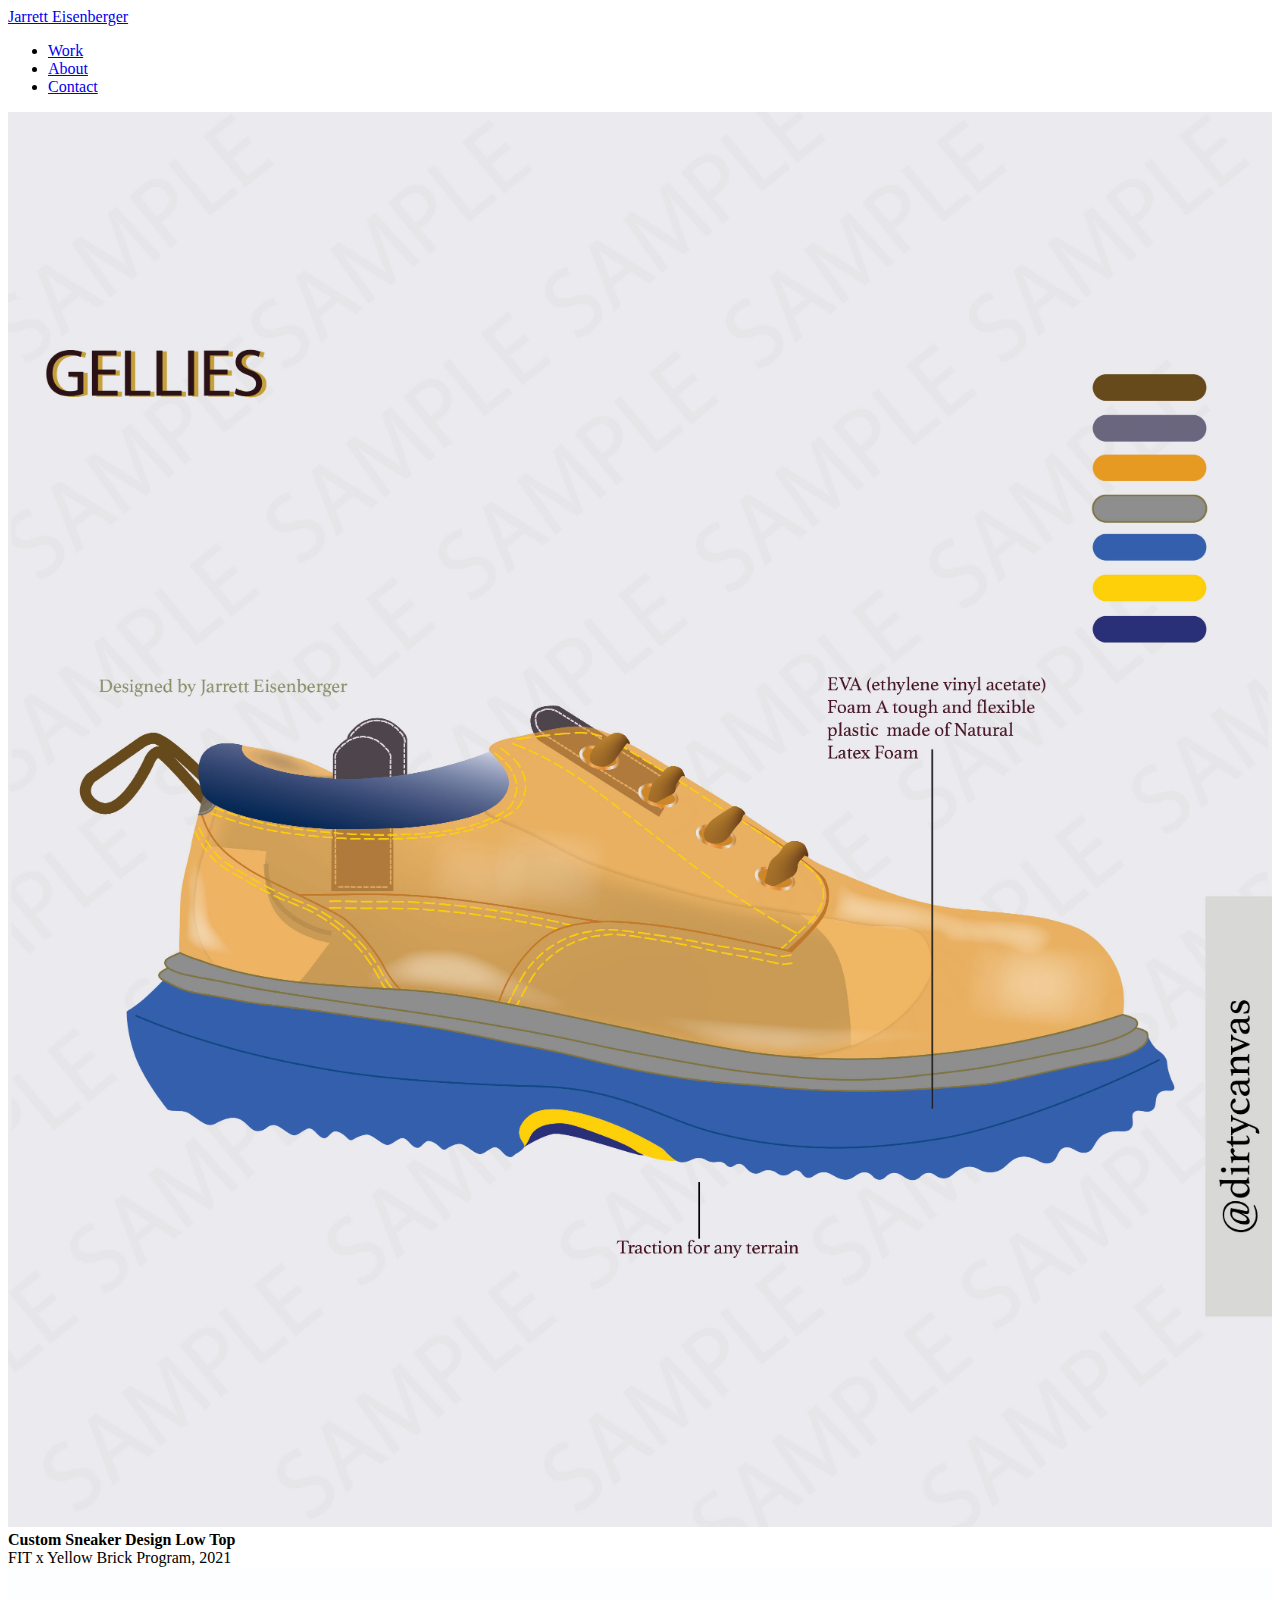
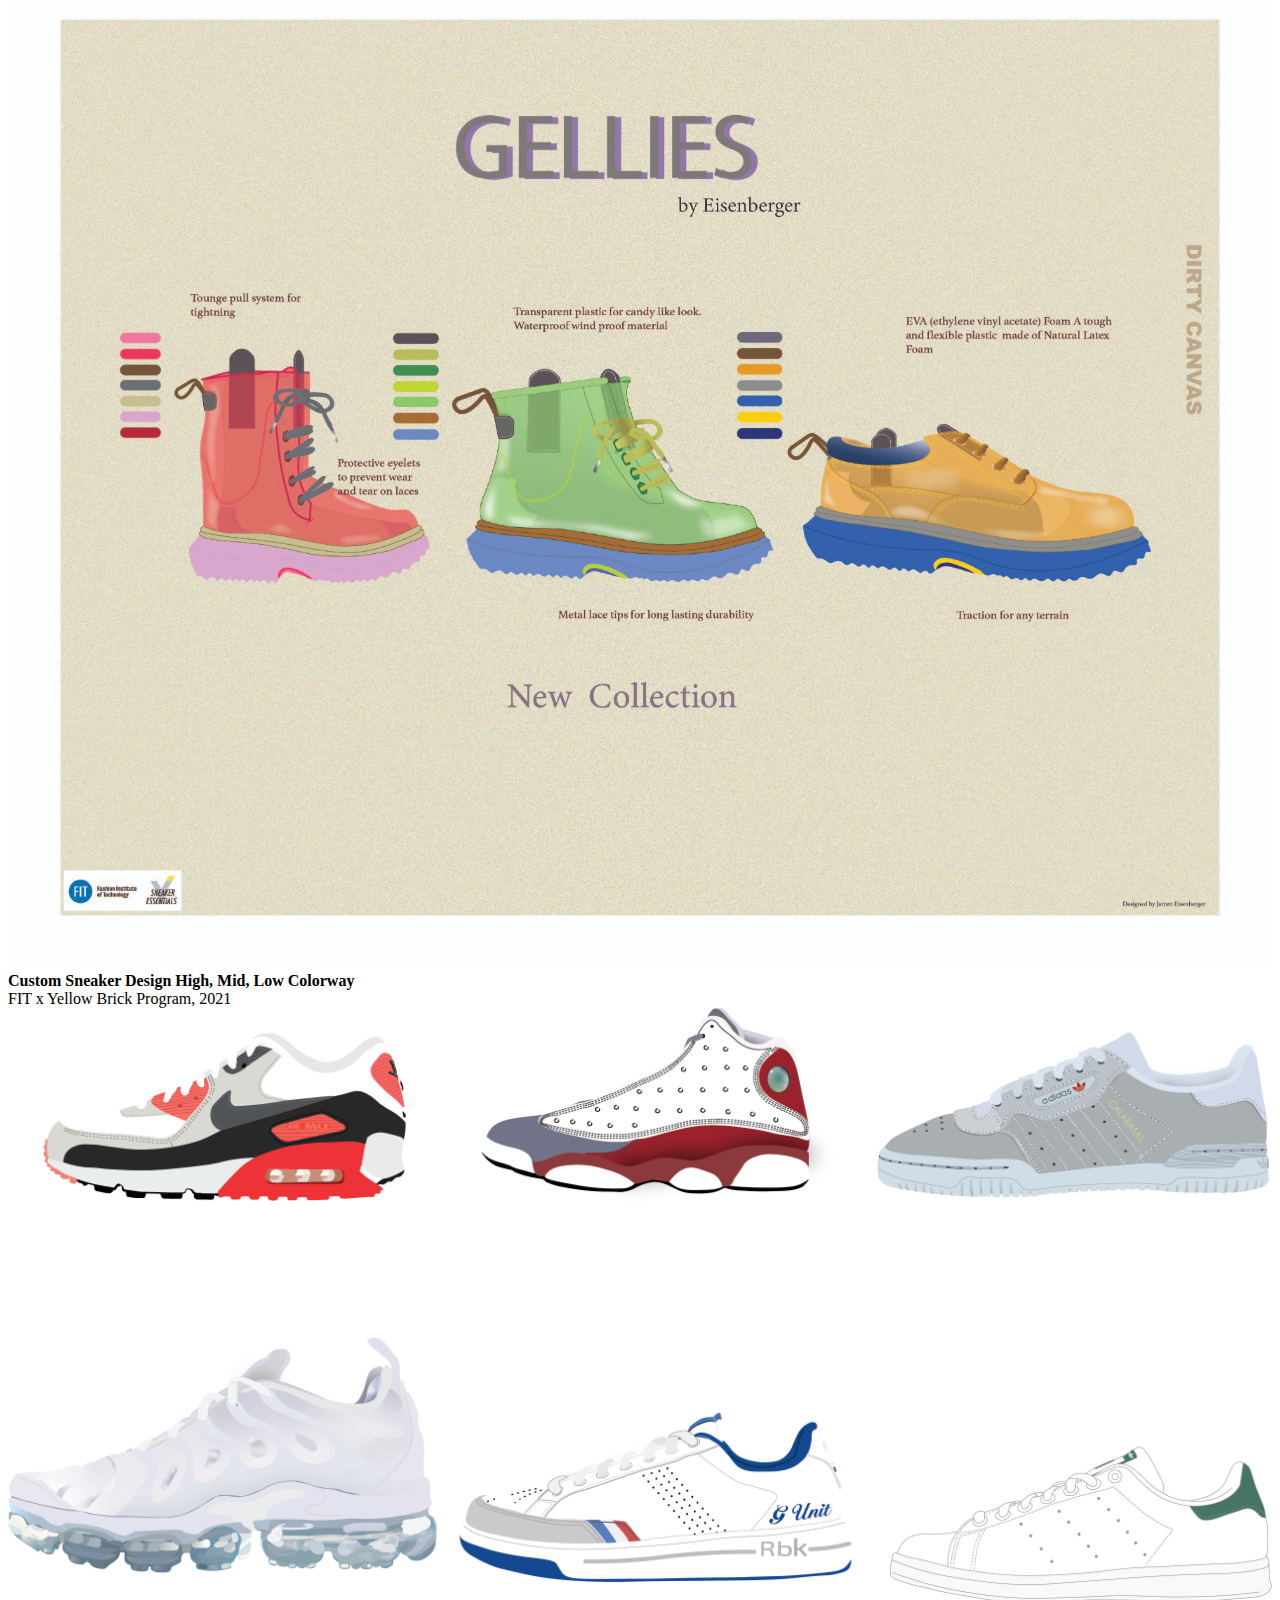
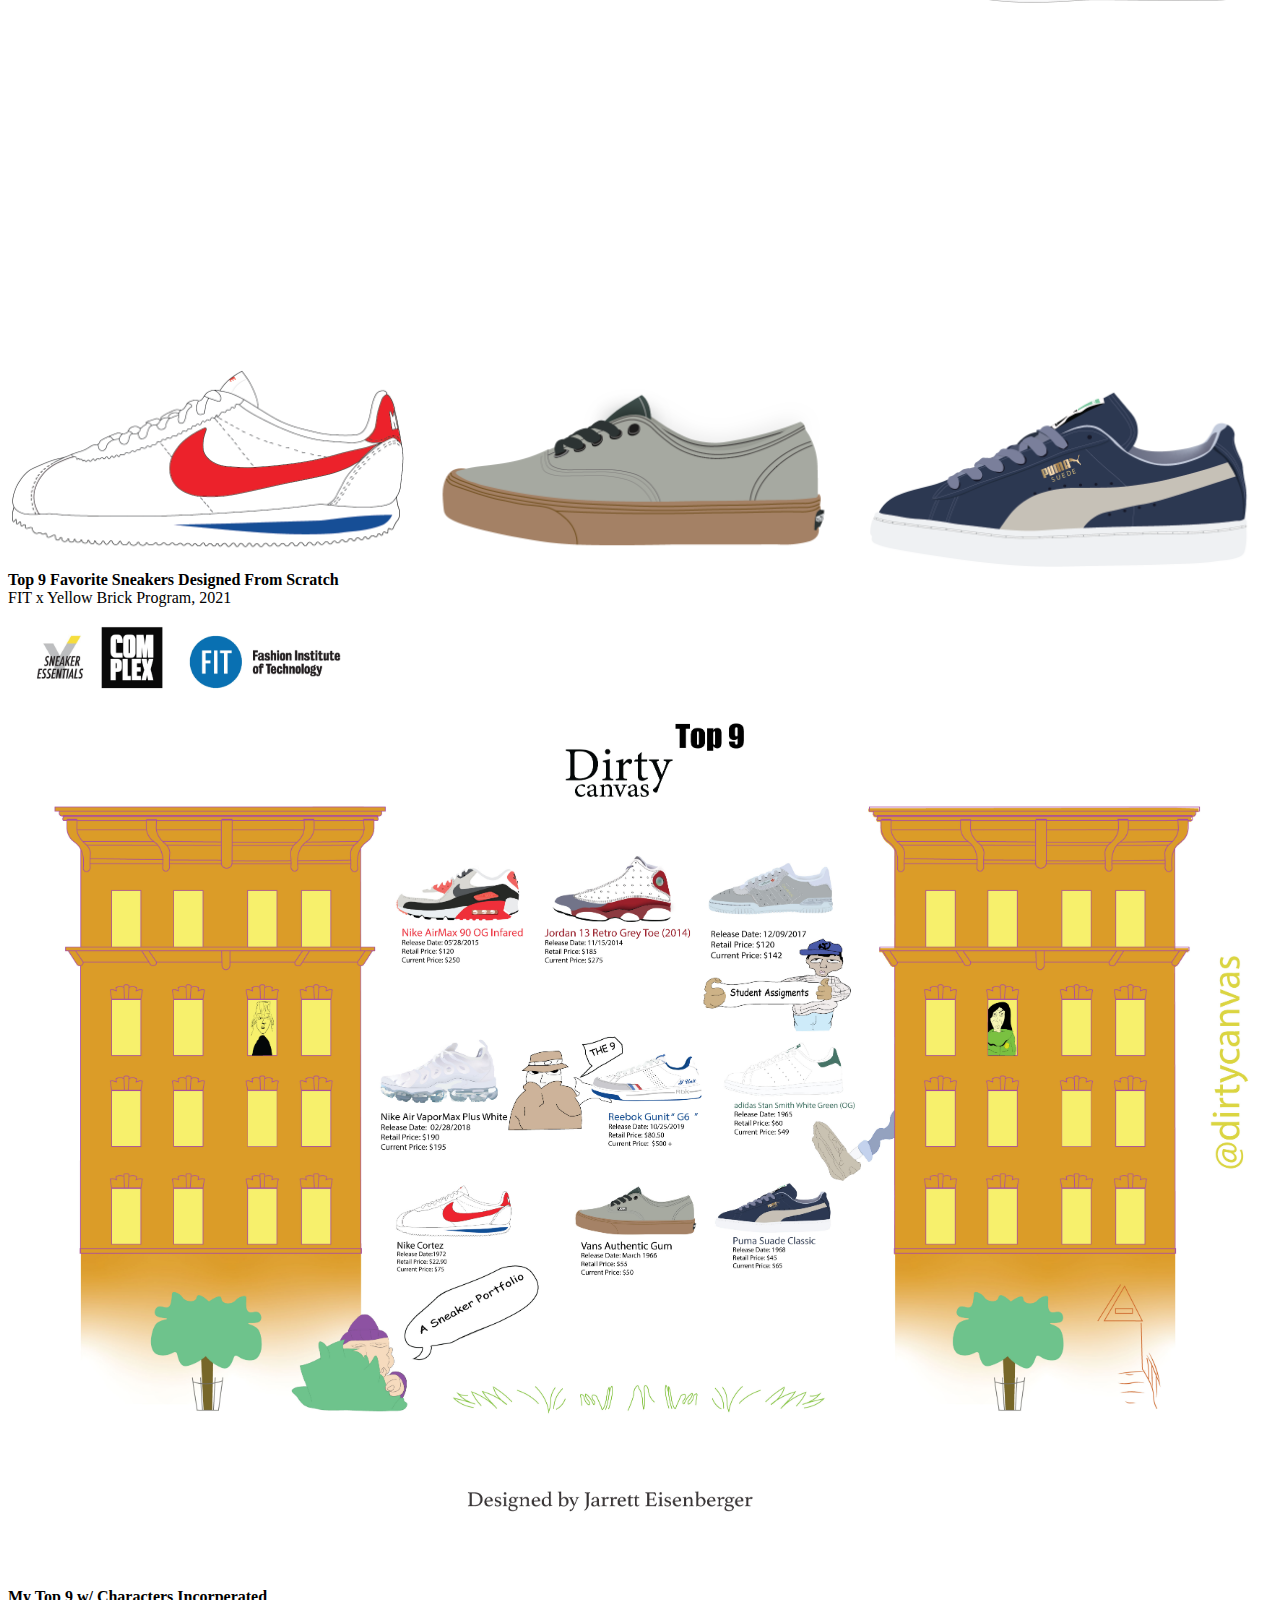
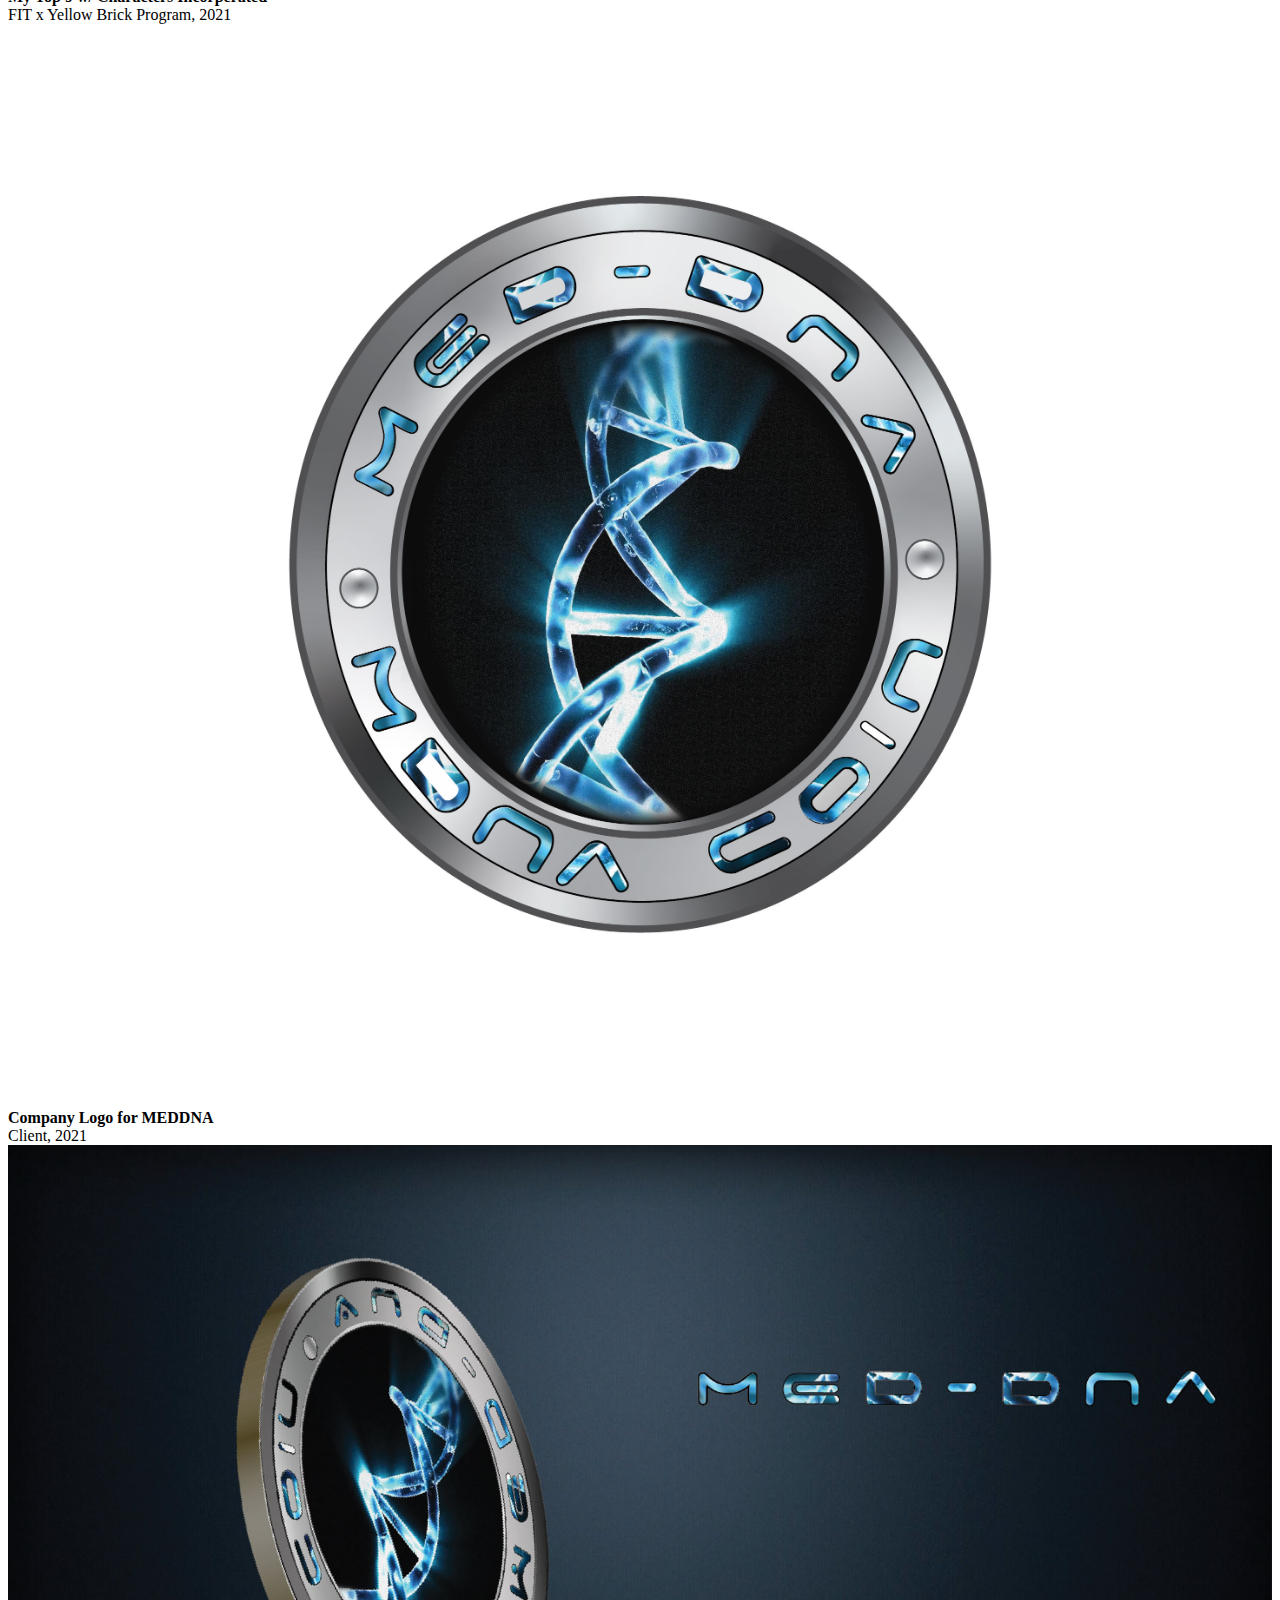
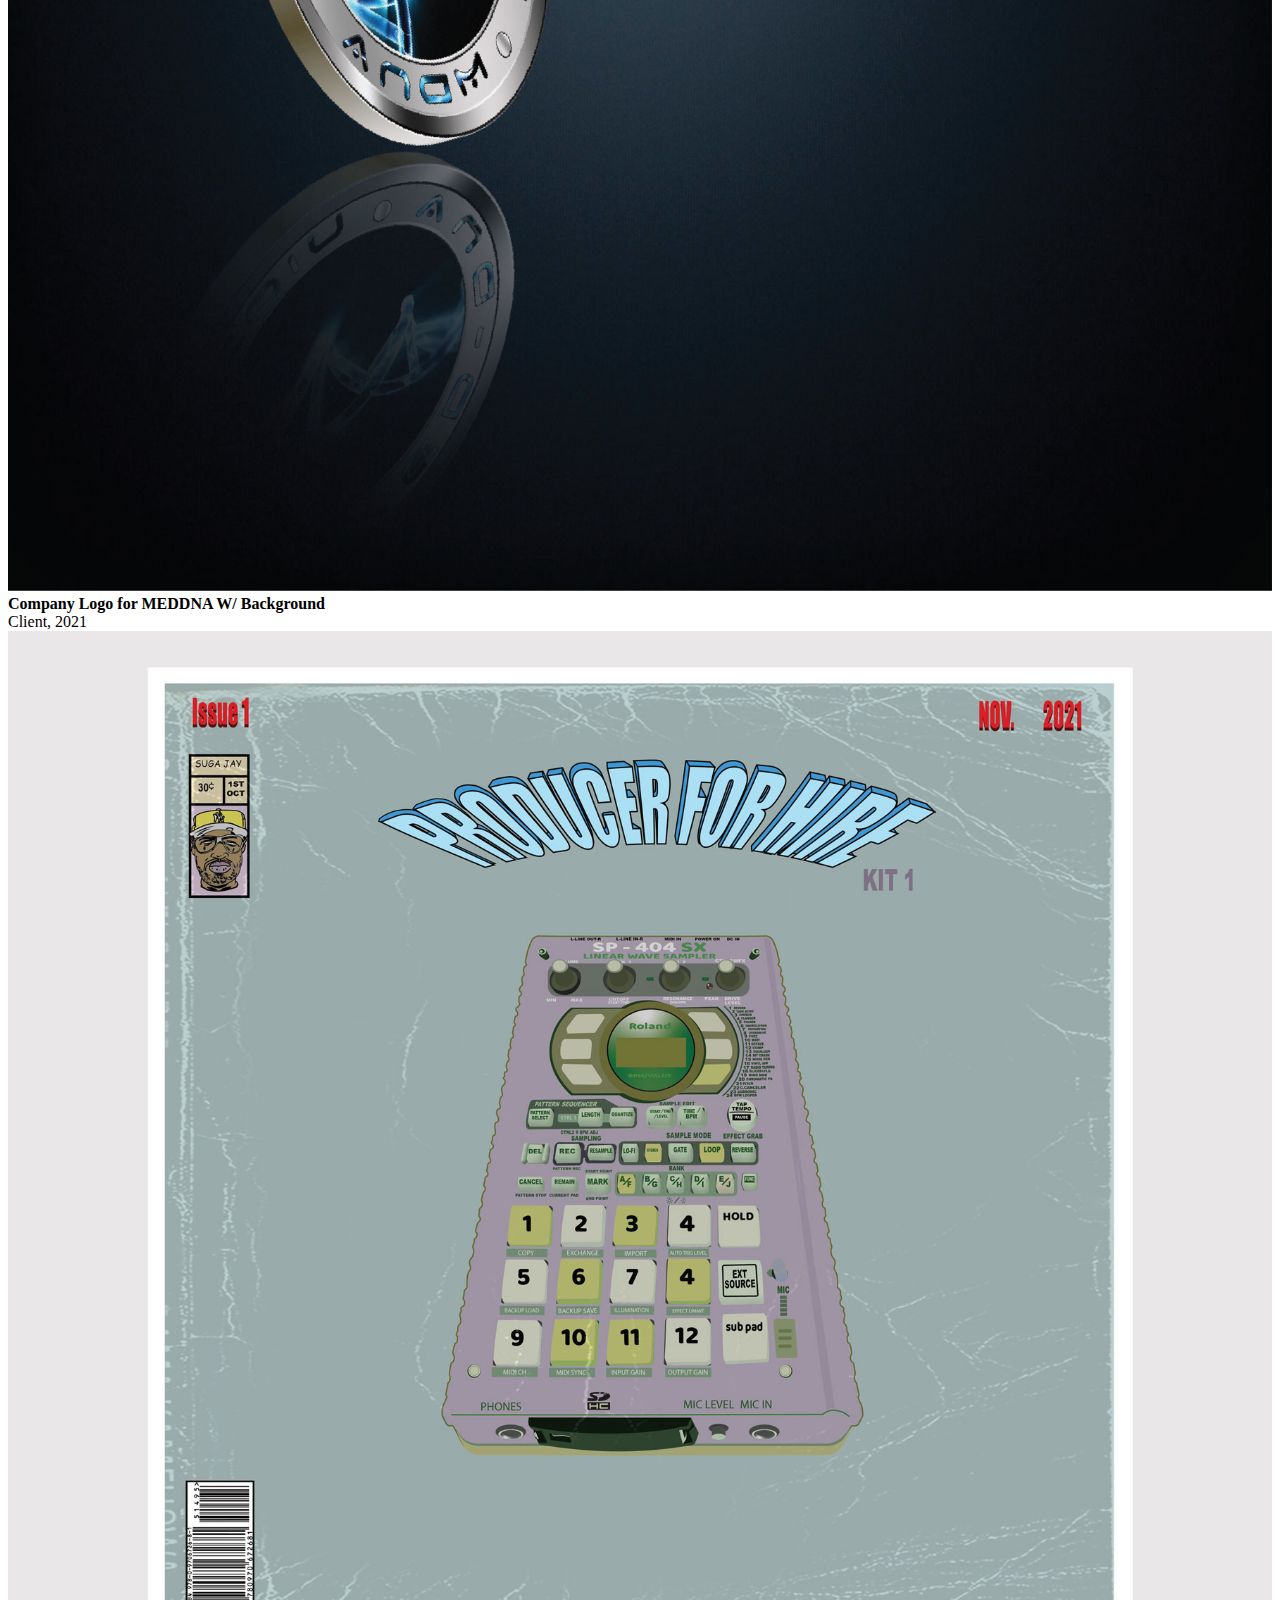
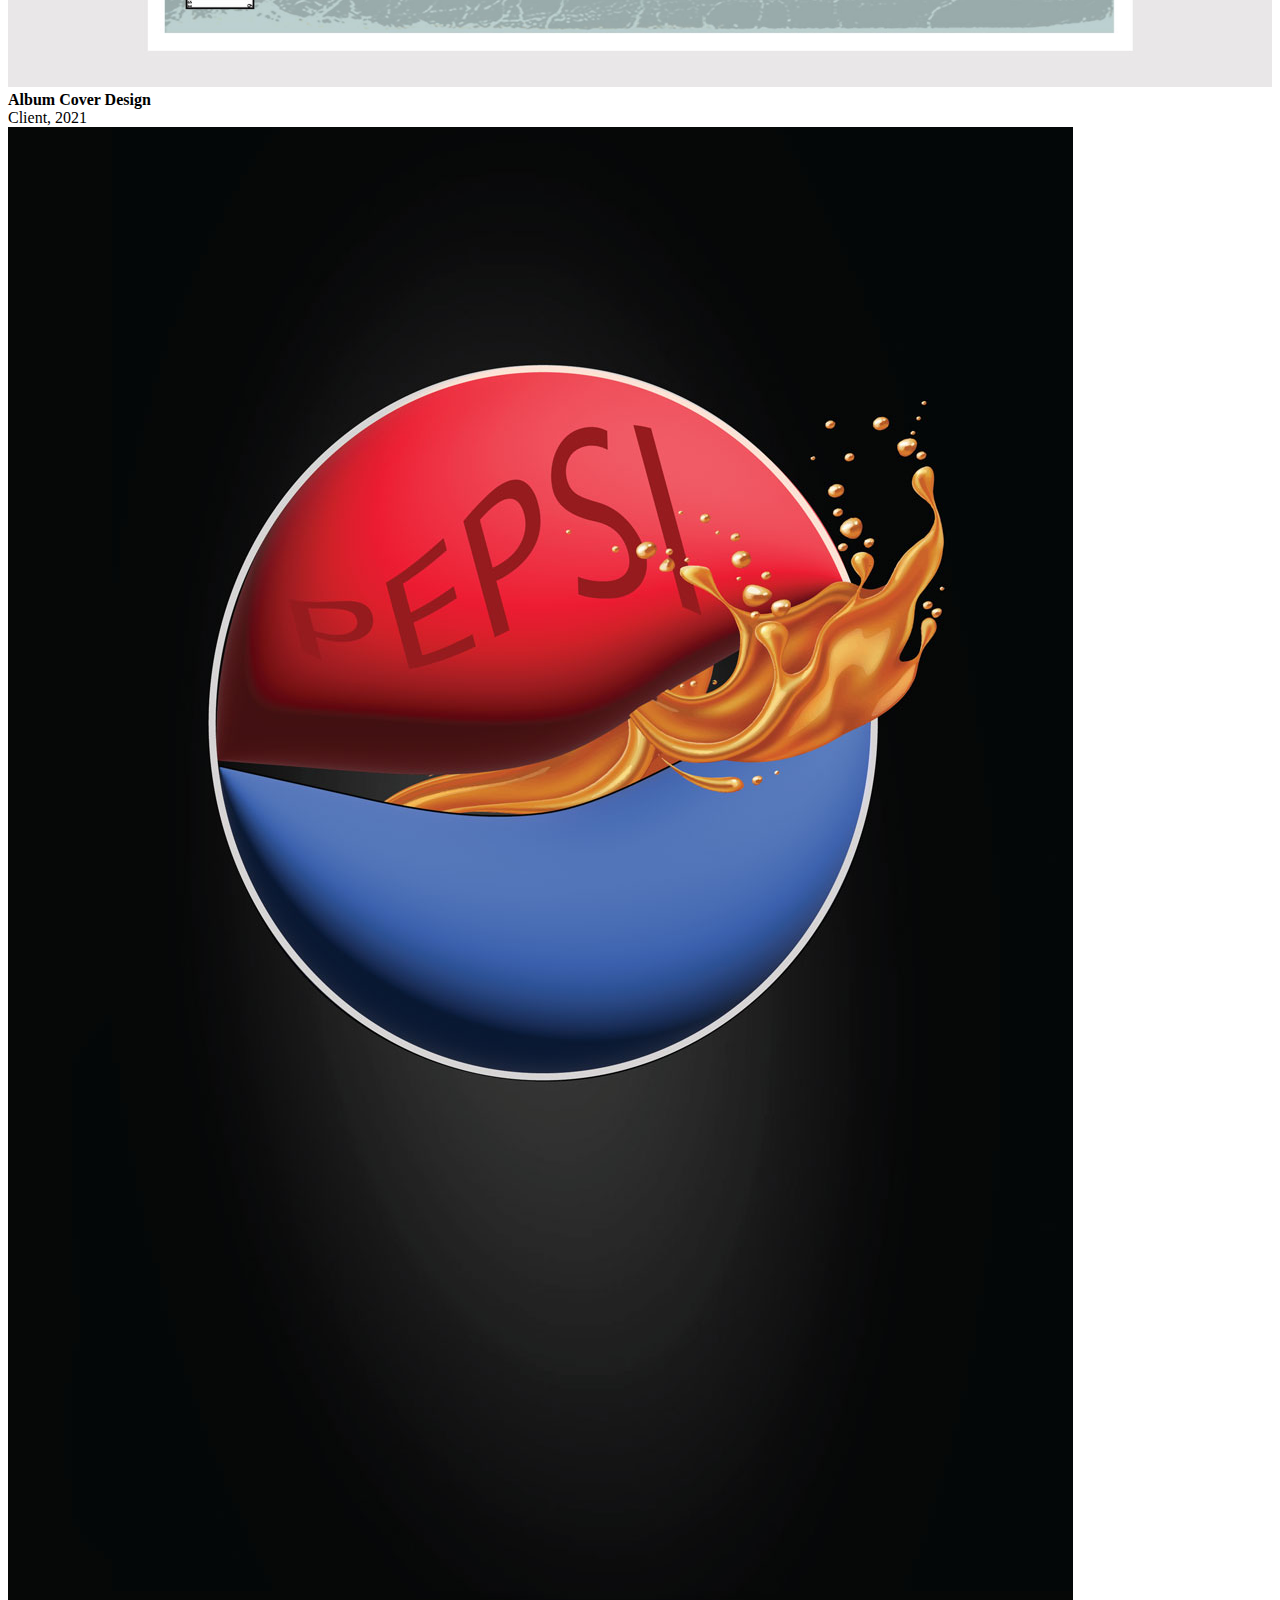
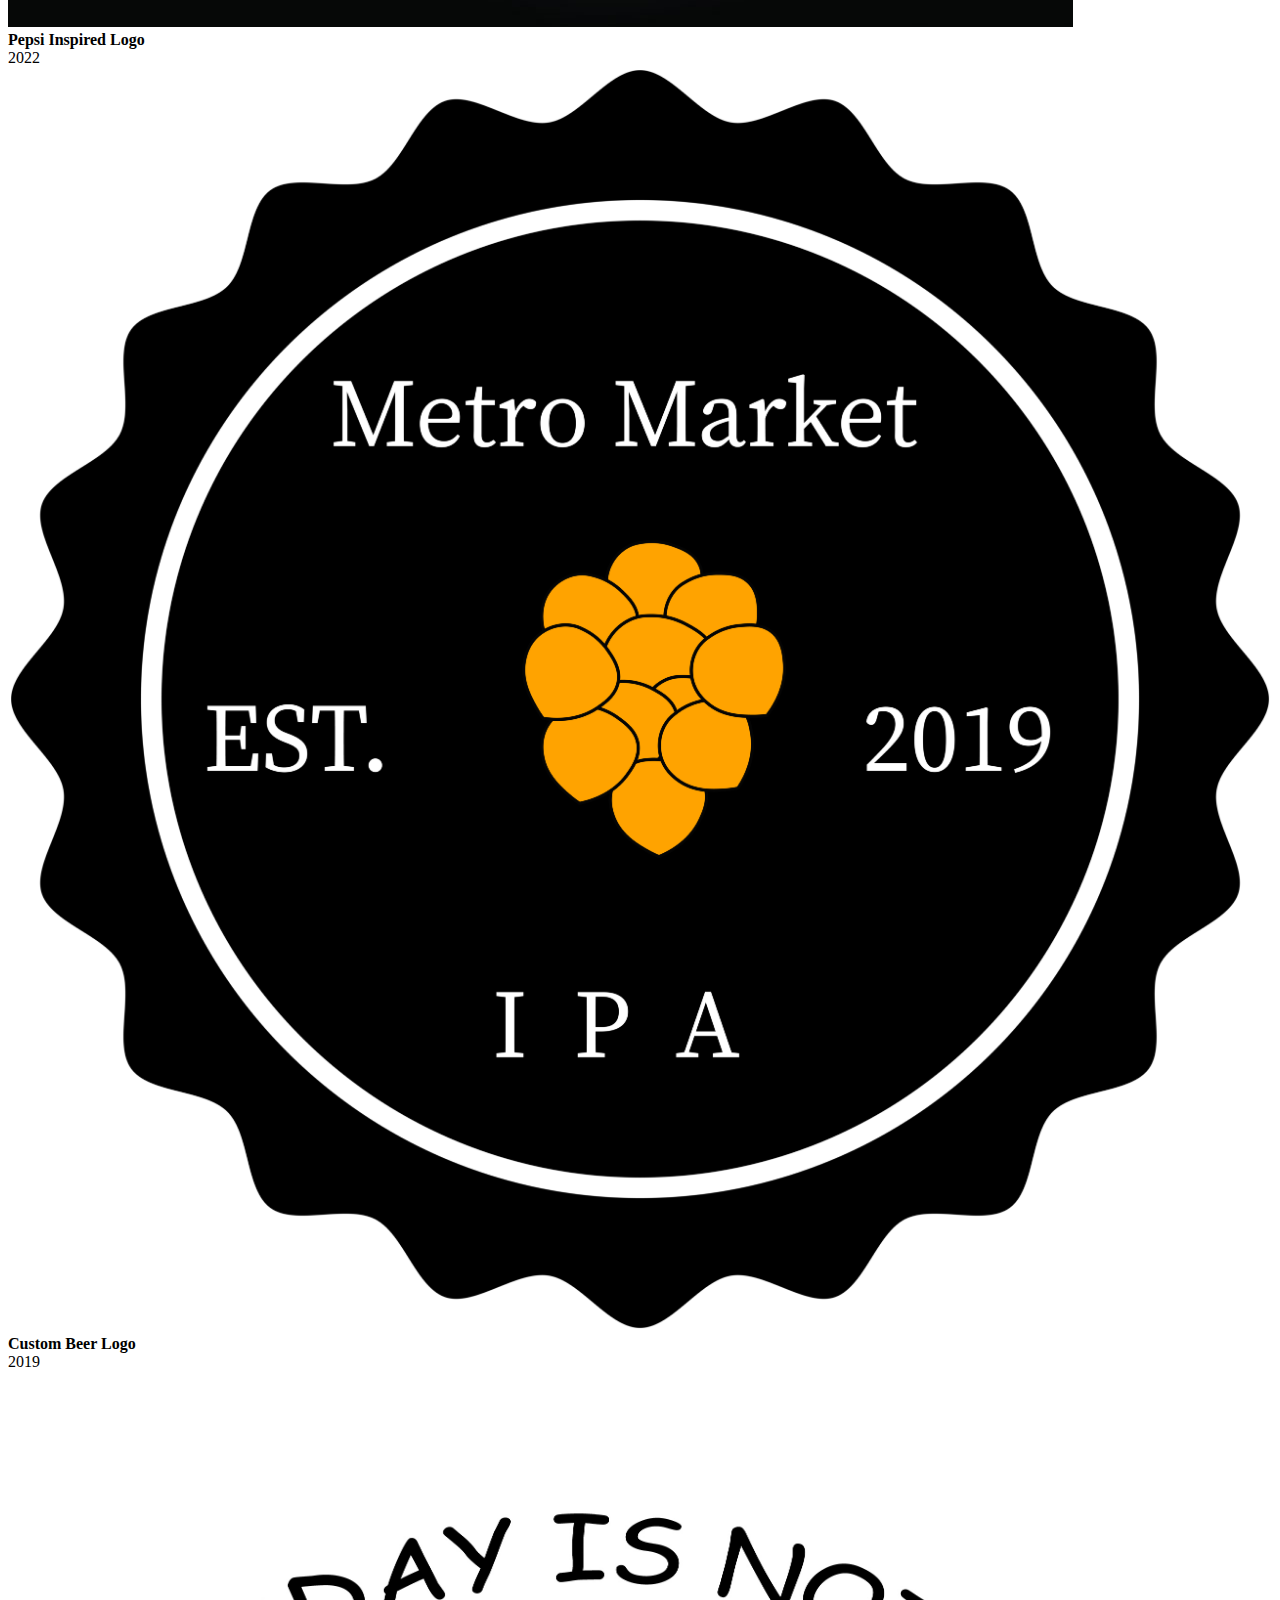
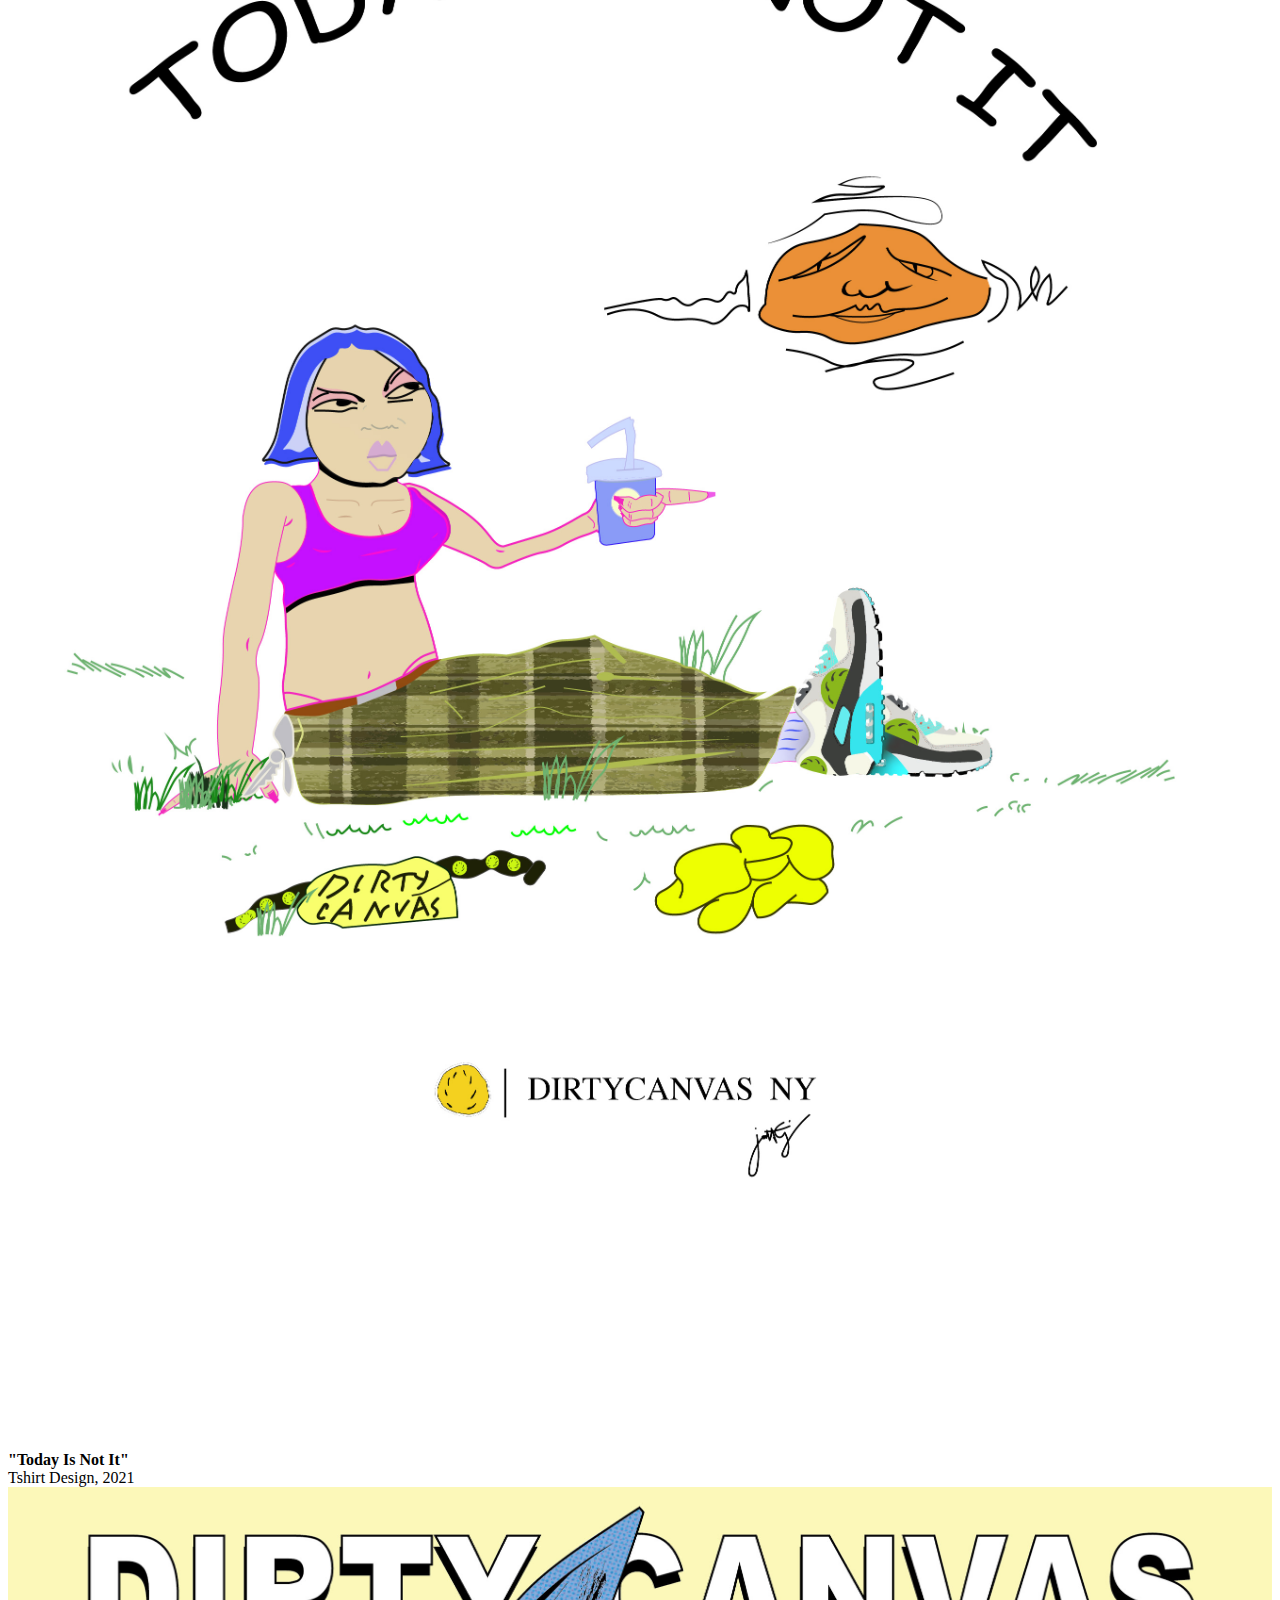
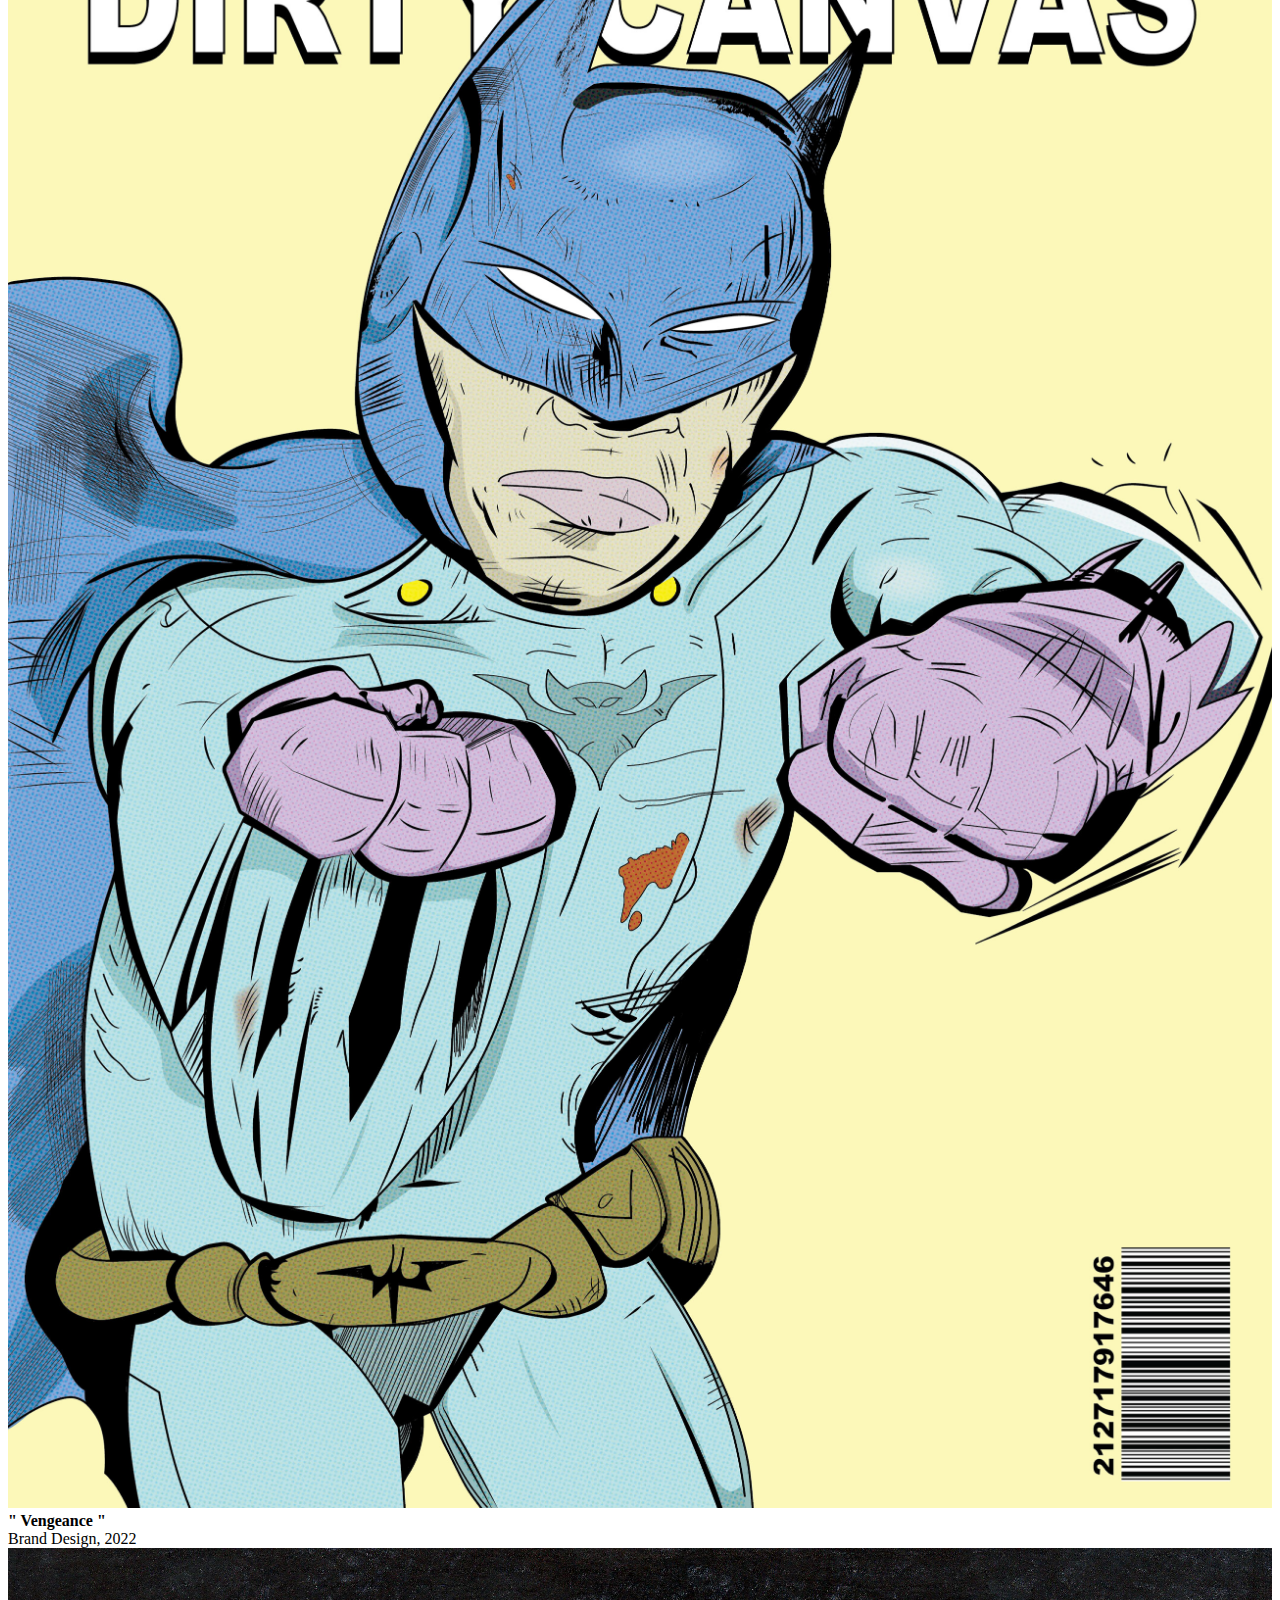
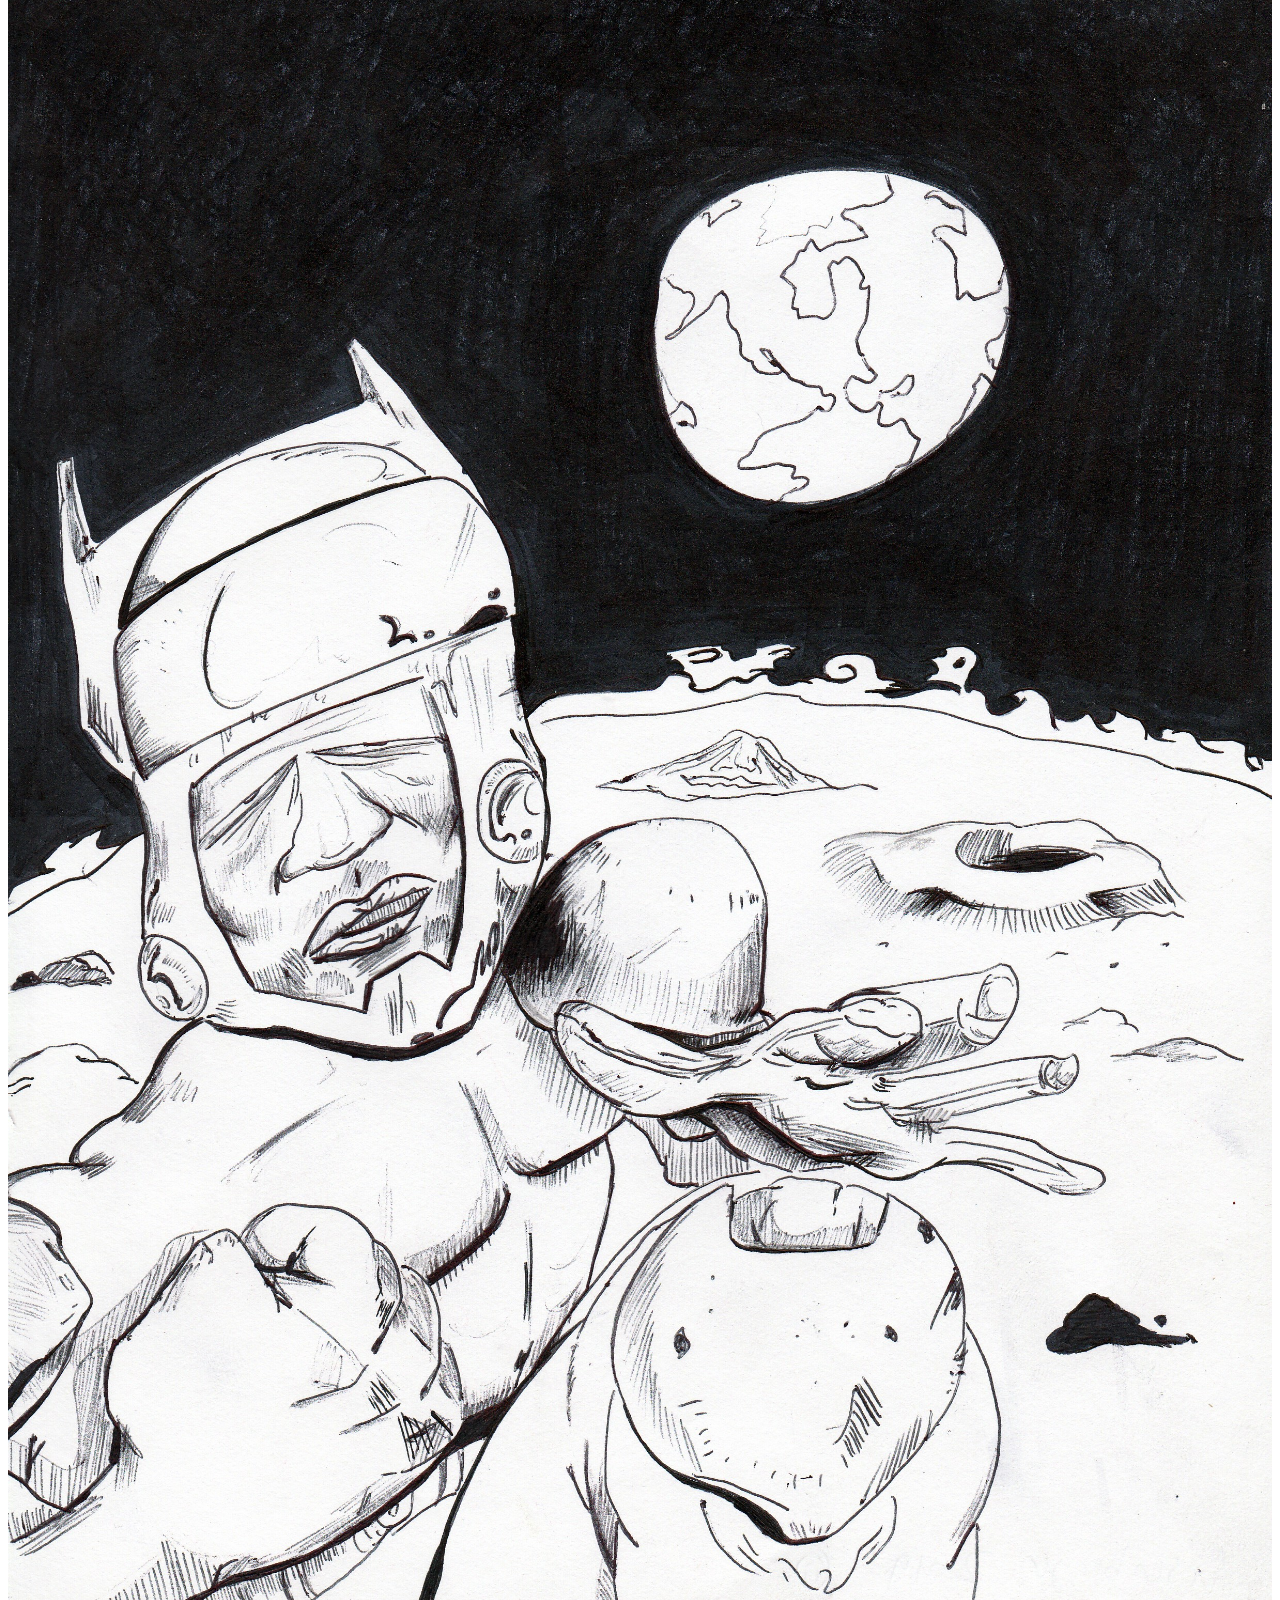
<file: index.html>
<!DOCTYPE html>
<html lang="en">
  <head>
    <meta charset="UTF-8" />
    <meta http-equiv="X-UA-Compatible" content="IE=edge" />
    <meta name="viewport" content="width=device-width, initial-scale=1.0" />
    <title>Jarrett Eisenberger</title>
    <link
      href="https://cdn.jsdelivr.net/npm/bootstrap@5.3.0-alpha1/dist/css/bootstrap.min.css"
      rel="stylesheet"
      integrity="sha384-GLhlTQ8iRABdZLl6O3oVMWSktQOp6b7In1Zl3/Jr59b6EGGoI1aFkw7cmDA6j6gD"
      crossorigin="anonymous"
    />
    <link rel="stylesheet" href="/css/style.css" />
  </head>

  <body>
    <div class="container">
      <header
        class="d-flex flex-wrap justify-content-center py-3 mb-4 border-bottom"
      >
        <a
          href="/"
          class="d-flex align-items-center mb-3 mb-md-0 me-md-auto text-dark text-decoration-none"
        >
          <!-- TODO: put logo svg here -->

          <!--/ TODO: put logo svg here -->
          <span class="fs-4">Jarrett Eisenberger</span>
        </a>
        <ul class="nav nav-pills">
          <li class="nav-item">
            <a href="#work" class="nav-link">Work</a>
          </li>
          <li class="nav-item">
            <a href="#about" class="nav-link">About</a>
          </li>
          <li class="nav-item">
            <a href="#footer" class="nav-link">Contact</a>
          </li>
        </ul>
      </header>
      <div id="work" class="row row-cols-1 row-cols-sm-2 row-cols-md-3 g-3">
        <div class="col">
          <div class="card shadow-sm">
            <!-- <a id="view_font" href="/imagine.html" class="nav-link"> -->
            <img src="/img/lowtopbootsneakressntls_.jpg" />
            <div class="card-body">
              <div class="d-flex justify-content-between align-items-center">
                <div class="card-title">Custom Sneaker Design Low Top</div>
                <div class="card-desc">FIT x Yellow Brick Program, 2021</div>
              </div>
            </div>
            <!-- </a> -->
          </div>
        </div>
        <div class="col">
          <div class="card shadow-sm">
            <!-- <a id="view_font" href="/imagine.html" class="nav-link"> -->
            <img src="/img/creating_asneaker-sneakeressntls-.jpg" />
            <div class="card-body">
              <div class="d-flex justify-content-between align-items-center">
                <div class="card-title">
                  Custom Sneaker Design High, Mid, Low Colorway
                </div>
                <div class="card-desc">FIT x Yellow Brick Program, 2021</div>
              </div>
            </div>
            <!-- </a> -->
          </div>
        </div>
        <div class="col">
          <div class="card shadow-sm">
            <!-- <a id="view_font" href="/imagine.html" class="nav-link"> -->
            <img src="/img/sneaker-layout_.jpg" />
            <div class="card-body">
              <div class="d-flex justify-content-between align-items-center">
                <div class="card-title">
                  Top 9 Favorite Sneakers Designed From Scratch
                </div>
                <div class="card-desc">FIT x Yellow Brick Program, 2021</div>
              </div>
            </div>
            <!-- </a> -->
          </div>
        </div>
        <div class="col">
          <div class="card shadow-sm">
            <!-- <a id="view_font" href="/imagine.html" class="nav-link"> -->
            <img src="/img/sneakeressentials_assgnmt_.jpg" />
            <div class="card-body">
              <div class="d-flex justify-content-between align-items-center">
                <div class="card-title">
                  My Top 9 w/ Characters Incorperated
                </div>
                <div class="card-desc">FIT x Yellow Brick Program, 2021</div>
              </div>
            </div>
            <!-- </a> -->
          </div>
        </div>

        <div class="col">
          <div class="card shadow-sm">
            <!-- <a id="view_font" href="/imagine.html" class="nav-link"> -->
            <img src="/img/meddnalogo_.jpg" />
            <div class="card-body">
              <div class="d-flex justify-content-between align-items-center">
                <div class="card-title">Company Logo for MEDDNA</div>
                <div class="card-desc">Client, 2021</div>
              </div>
            </div>
            <!-- </a> -->
          </div>
        </div>
        <div class="col">
          <div class="card shadow-sm">
            <!-- <a id="view_font" href="/imagine.html" class="nav-link"> -->
            <img src="/img/meddnabluefundcap_.jpg" />
            <div class="card-body">
              <div class="d-flex justify-content-between align-items-center">
                <div class="card-title">
                  Company Logo for MEDDNA W/ Background
                </div>
                <div class="card-desc">Client, 2021</div>
              </div>
            </div>
            <!-- </a> -->
          </div>
        </div>
        <div class="col">
          <div class="card shadow-sm">
            <!-- <a id="view_font" href="/imagine.html" class="nav-link"> -->
            <img src="/img/producer_forhire_.jpg" />
            <div class="card-body">
              <div class="d-flex justify-content-between align-items-center">
                <div class="card-title">Album Cover Design</div>
                <div class="card-desc">Client, 2021</div>
              </div>
            </div>
            <!-- </a> -->
          </div>
        </div>
        <div class="col">
          <div class="card shadow-sm">
            <!-- <a id="view_font" href="/imagine.html" class="nav-link"> -->
            <img src="/img/pepsi-logo-redesign-.jpg" />
            <div class="card-body">
              <div class="d-flex justify-content-between align-items-center">
                <div class="card-title">Pepsi Inspired Logo</div>
                <div class="card-desc">2022</div>
              </div>
            </div>
            <!-- </a> -->
          </div>
        </div>
        <div class="col">
          <div class="card shadow-sm">
            <!-- <a id="view_font" href="/imagine.html" class="nav-link"> -->
            <img src="/img/beercap-logo2.jpg" />
            <div class="card-body">
              <div class="d-flex justify-content-between align-items-center">
                <div class="card-title">Custom Beer Logo</div>
                <div class="card-desc">2019</div>
              </div>
            </div>
            <!-- </a> -->
          </div>
        </div>
        <div class="col">
          <div class="card shadow-sm">
            <!-- <a id="view_font" href="/imagine.html" class="nav-link"> -->
            <img src="/img/today_isnotit-.jpg" />
            <div class="card-body">
              <div class="d-flex justify-content-between align-items-center">
                <div class="card-title">"Today Is Not It"</div>
                <div class="card-desc">Tshirt Design, 2021</div>
              </div>
            </div>
            <!-- </a> -->
          </div>
        </div>
        <div class="col">
          <div class="card shadow-sm">
            <!-- <a id="view_font" href="/imagine.html" class="nav-link"> -->
            <img src="/img/batman_dcanvas_1_.jpg" />
            <div class="card-body">
              <div class="d-flex justify-content-between align-items-center">
                <div class="card-title">" Vengeance "</div>
                <div class="card-desc">Brand Design, 2022</div>
              </div>
            </div>
            <!-- </a> -->
          </div>
        </div>
        <div class="col">
          <div class="card shadow-sm">
            <!-- <a id="view_font" href="/imagine.html" class="nav-link"> -->
            <img src="/img/megaman_vil_.jpg" />
            <div class="card-body">
              <div class="d-flex justify-content-between align-items-center">
                <div class="card-title">" The Villian "</div>
                <div class="card-desc">Megaman Series, 2019</div>
              </div>
            </div>
            <!-- </a> -->
          </div>
        </div>
      </div>
      <div id="about"></div>
      <div class="container">
        <div class="d-flex justify-content-center py-3">
          <a class="navbar-brand" href="/">
            <!-- <img src="" alt="Logo" width="30" height="24" class="d-inline-block align-text-top" /> -->
            <h1 id="title">Jarrett</h1>
          </a>
        </div>

        <div class="profile-img__container">
          <img
            decoding="async"
            class="profile__media js-modal-btn"
            src="/img/website-pic.jpg"
            alt="Photo of Kamila"
          />
        </div>

        <p>
          Jarrett is a multidisciplinary artist in visual Arts and design. His
          main concentration is in Graphic Design and New Media. Throughout his
          college years, he has strengthened his skills in painting and the
          Adobe Creative Suite. He aims to pursue his Bachelor’s in animation.
          He is currently freelancing while aiming to take on projects with a
          team in a job setting focused in marketing or animation.
        </p>

        <div class="section section__resume">
          <!--education-->
          <div class="section__resume-heading">
            <strong>
              <u>EDUCATION</u>
            </strong>
          </div>
          <div class="section__resume-item">
            <h2 class="section__resume-headline">
              Borough Manhattan Community College New York, NY
            </h2>

            <div class="section__resume-description">
              <em> A.S. Degree in Studio Art </em>
              <br />
              May 2021
              <br />
              <strong>Relevant Coursework: </strong>
              Graphic Design, Drawing,Painting, Animation &amp; Digital Tools,
              Social Media, Explore Media &amp; Digital Design, Typography
            </div>
          </div>
          <br />
          <!--skills-->
          <div class="section__resume-heading">
            <strong><u>SKILLS</u></strong>
            <div class="section__resume-description">
              <strong>Technical Skills: </strong>Adobe Illustrator, Photoshop,
              HTML, Premiere Pro, InDesign, Mac and Windows Operating Systems.
            </div>
          </div>
          <!--work experience-->
          <br />
          <div class="section__resume-headline">
            <strong><u>RELEVANT EXPERIENCE</u></strong>
            <div class="section__resume-description">
              <strong>Dirty Canvas </strong>Brooklyn, NY <br /><em></em>
              <em>Freelance Designer May. 2014– Present</em>
              <ul>
                <li>Design various album covers, logos, and packages</li>
                <li>Sketch mockups to be made digitally</li>
                <li>
                  Complete lessons to become proficient in languages that
                  developers use to create content and design
                </li>
              </ul>
            </div>
            <br />

            <div class="section__resume-description">
              <strong>Mylar Legends </strong>Brooklyn, NY <br /><em
                >Graphic Designer</em
              >
              <em>Feb. 2022– Present</em>

              <ul>
                <li>
                  Work with a team of artist, taking on projects based on
                  company needs
                </li>
                <li>Responsible for creating packaging material for clients</li>
                <li>Strong understanding of print and vector illustration</li>
              </ul>
            </div>
            <br />
            <div class="section__resume-description">
              <strong>Suga Jay Music LLC </strong>New York, NY <br /><em
                >Graphic Designer</em
              >
              <em>Jun. 2019– 2022</em>

              <ul>
                <li>
                  Designed and illustrated album cover artwork promotional
                  flyers throughout social media
                </li>
                <li>
                  Learned and understood music in hiphop, sampling, and beat
                  making as well as instruments used in the industry
                </li>
                <li>
                  complete all artwork for the album’s insert, booklet, lyric
                  sheet, and back cover.
                </li>
              </ul>
            </div>
            <br />

            <div class="section__resume-heading">
              <strong><u>Certification Programs</u></strong>
              <div class="section__resume-description">
                <div class="section__resume-description">
                  <strong>FIT Sneaker Essentials X Yellowbrick </strong>New
                  York, NY <br /><em></em>
                  Sneaker Design Jun. 2021
                  <ul>
                    <li>Brand strategy and marketing</li>
                    <li>Learned about Manufacturing and distribution</li>
                    <li>Learned of Sneaker design and functionality</li>
                  </ul>
                </div>
              </div>
            </div>
          </div>
        </div>
      </div>
      <footer id="footer" class="py-3 my-4">
        <ul class="nav justify-content-center border-bottom pb-3 mb-3">
          <li class="nav-item">
            <a href="#work" class="nav-link px-2 text-muted">Work</a>
          </li>
          <li class="nav-item">
            <a href="#about" class="nav-link px-2 text-muted">About</a>
          </li>
          <!-- <li class="nav-item"><a href="#" class="nav-link px-2 text-muted">Contact</a></li> -->
        </ul>
        <p class="footer__email text-center">jberger1203@gmail.com</p>
        <p class="text-center text-muted">© 2024 Dirtycanvas</p>
      </footer>
    </div>
    <!-- <h1>Jarrett Eisenberger</h1>
    <h2>bigguy</h2>
    <p>this is a paragraph</p>
    <u>this is underline</u> <br>
    <b>Dirtycanvas</b> -->
    <!-- <button type="button" class="btn btn-primary">contact</button> -->
    <script
      src="https://cdn.jsdelivr.net/npm/bootstrap@5.3.0-alpha1/dist/js/bootstrap.bundle.min.js"
      integrity="sha384-w76AqPfDkMBDXo30jS1Sgez6pr3x5MlQ1ZAGC+nuZB+EYdgRZgiwxhTBTkF7CXvN"
      crossorigin="anonymous"
    ></script>
  </body>
</html>
</file>
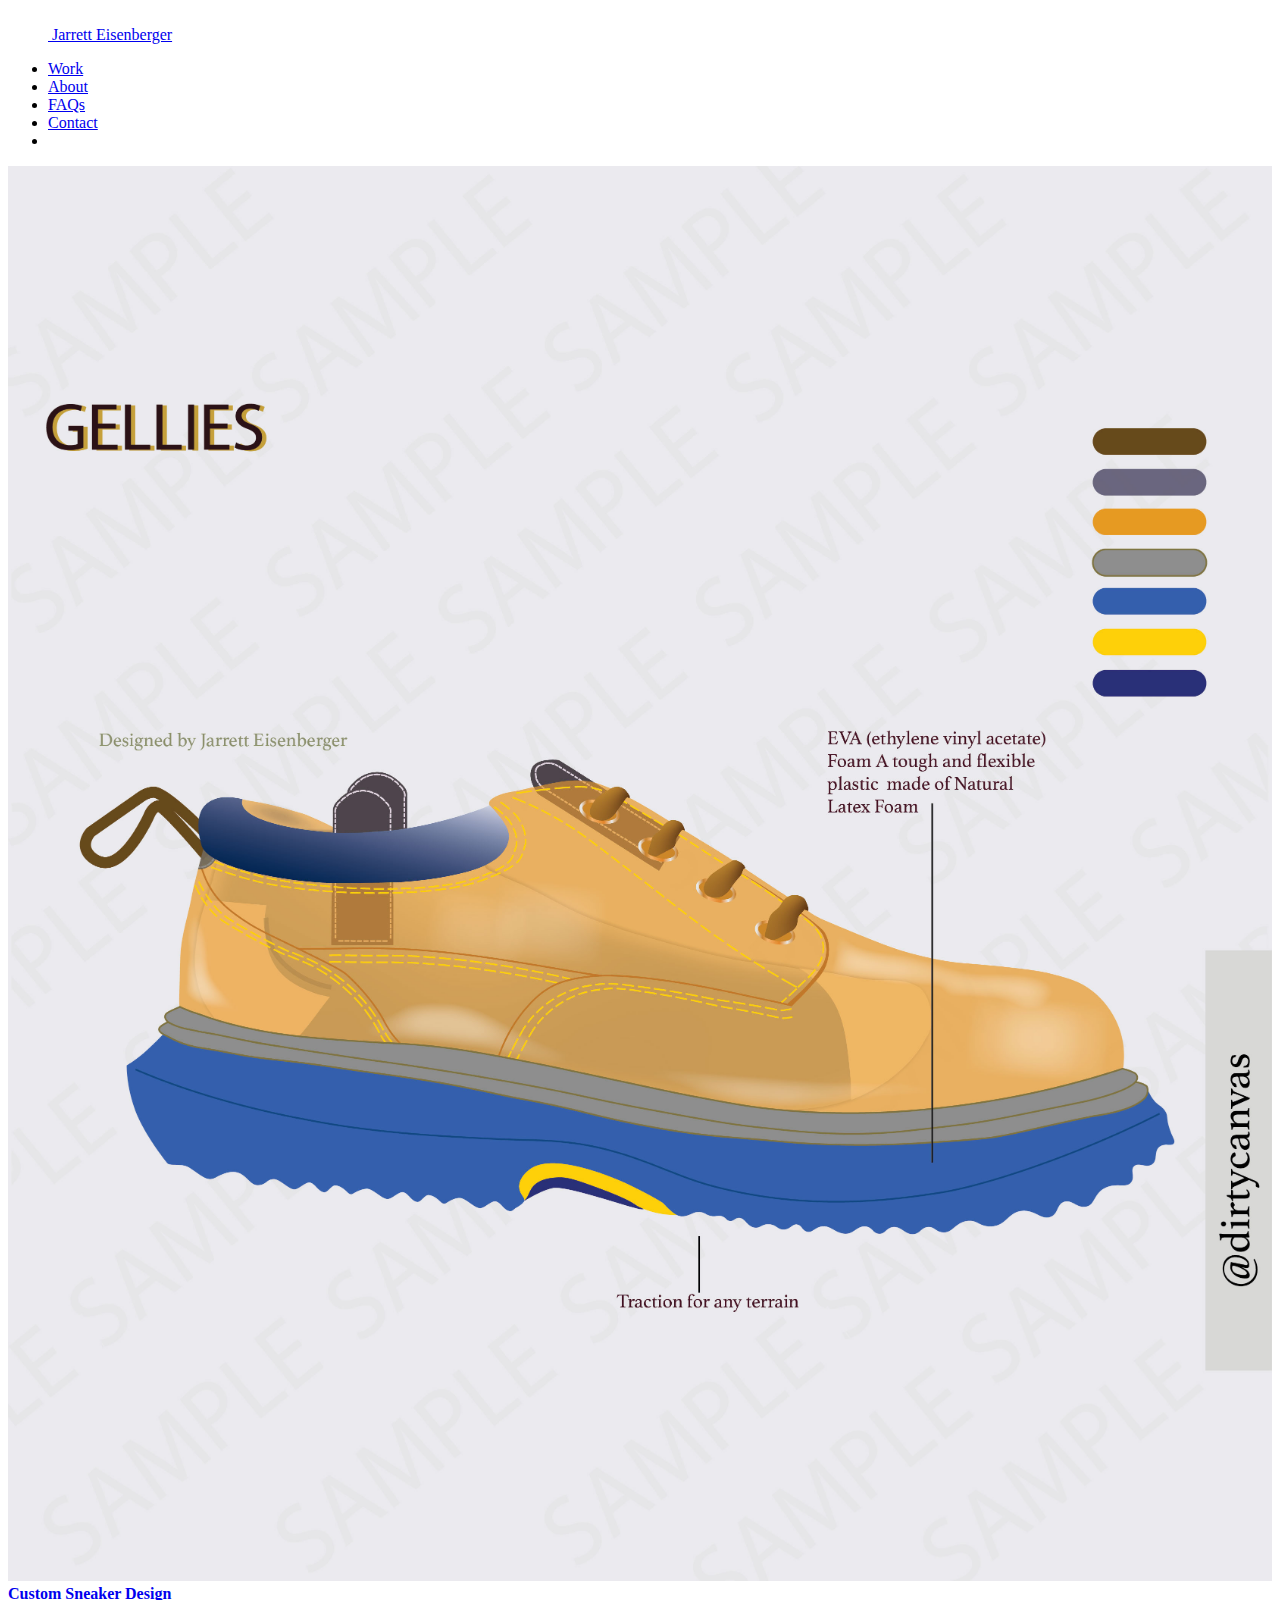
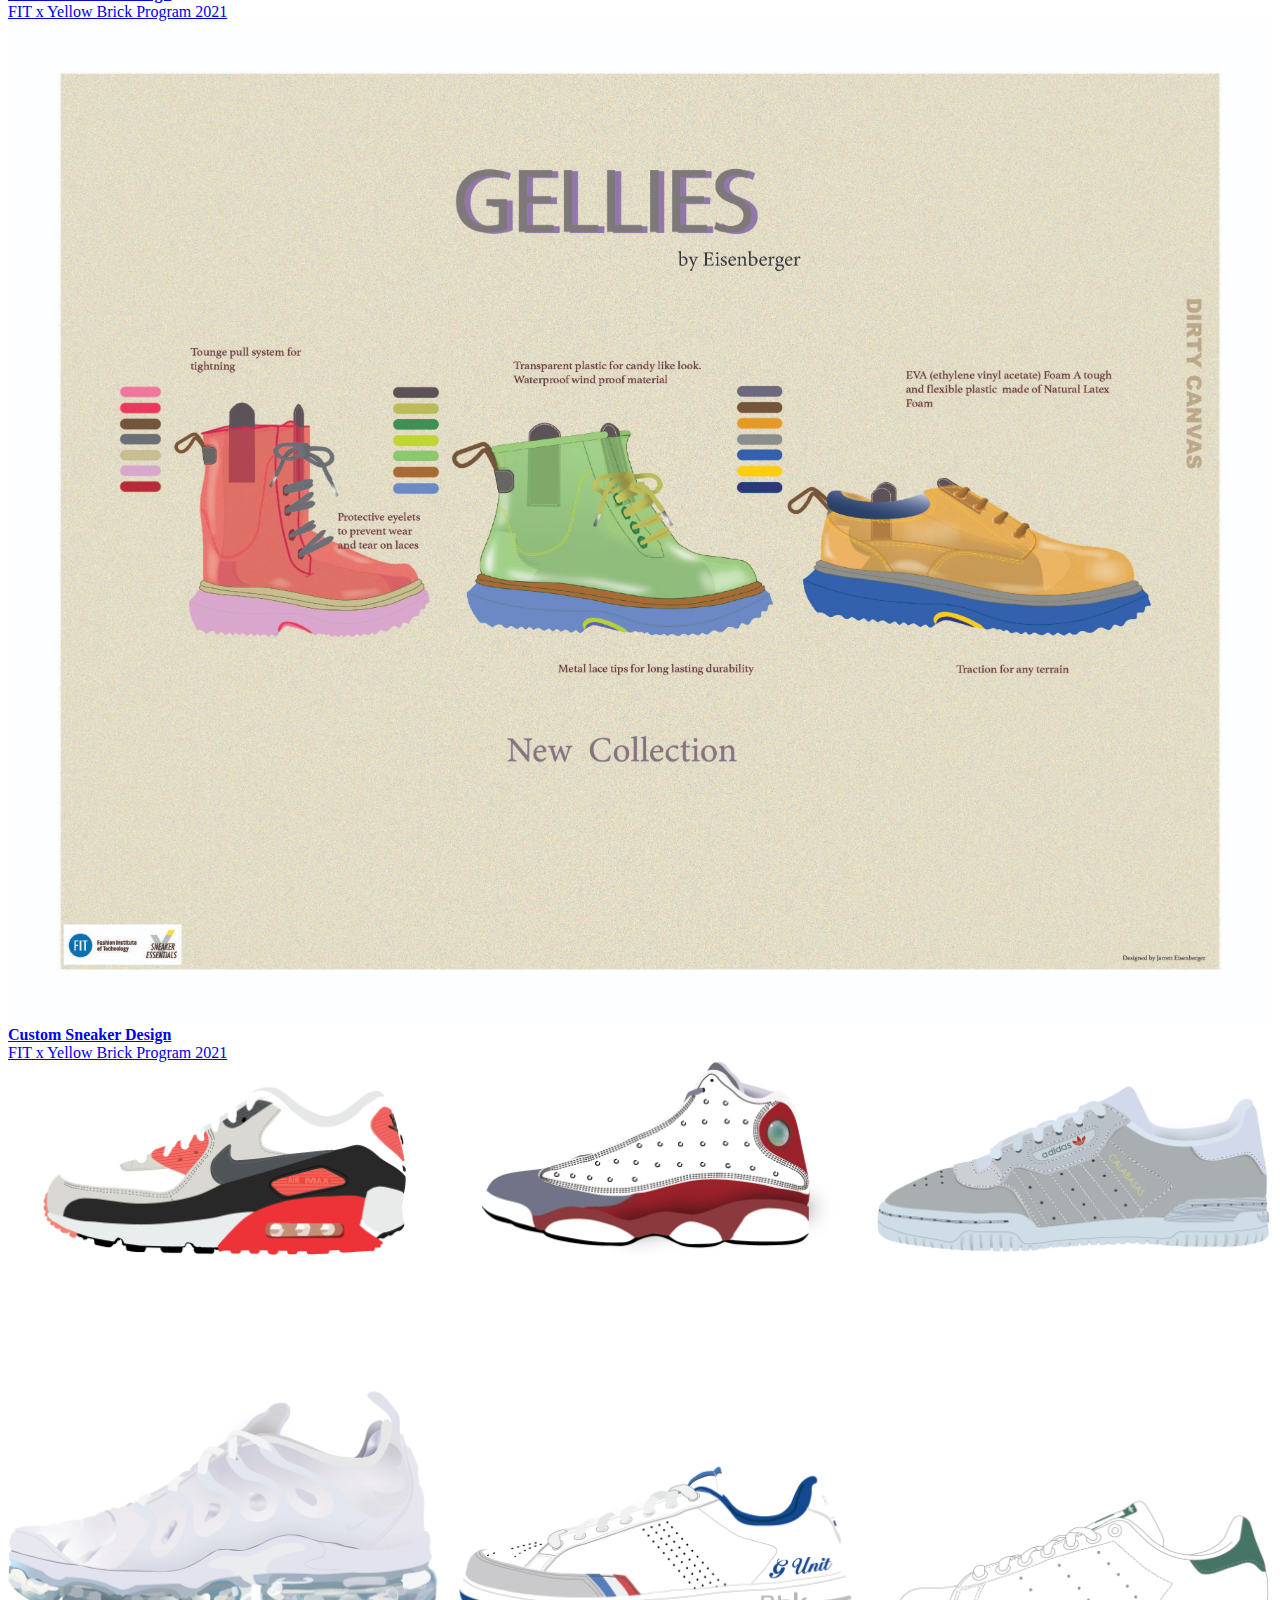
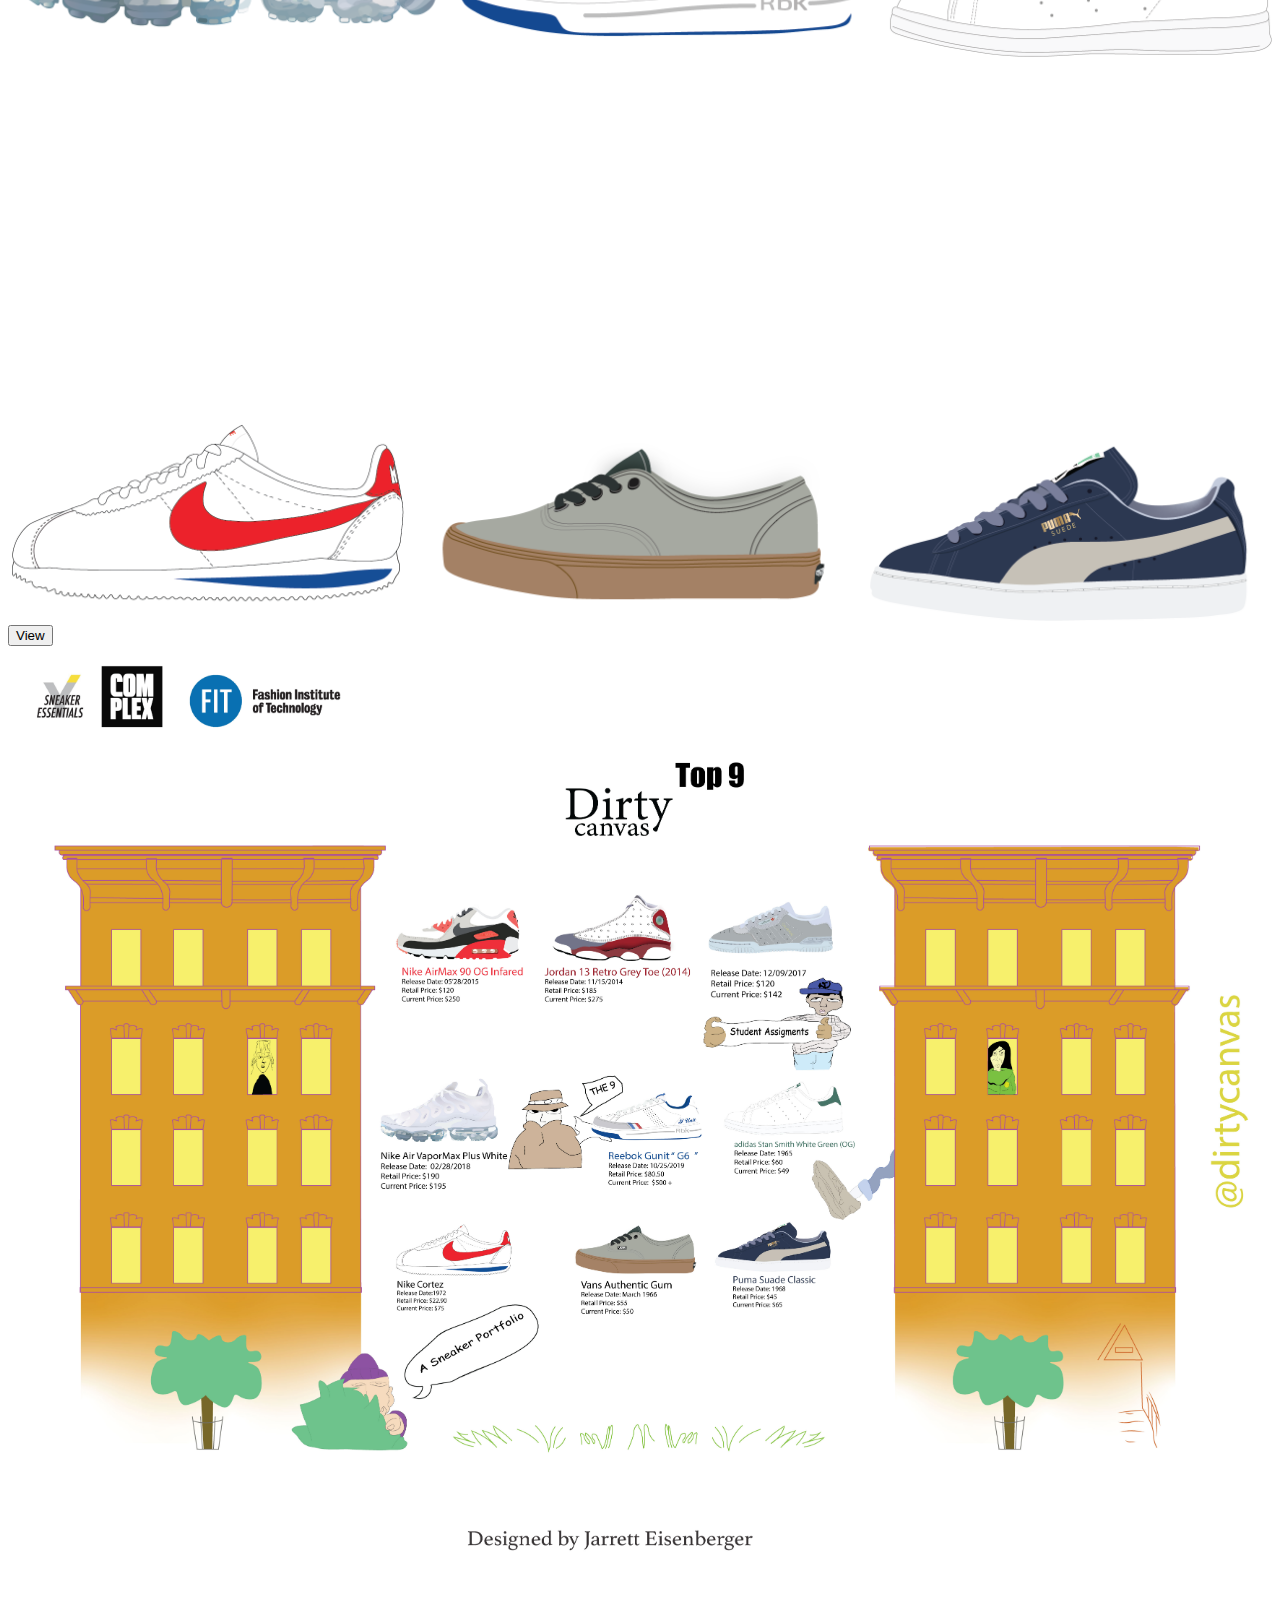
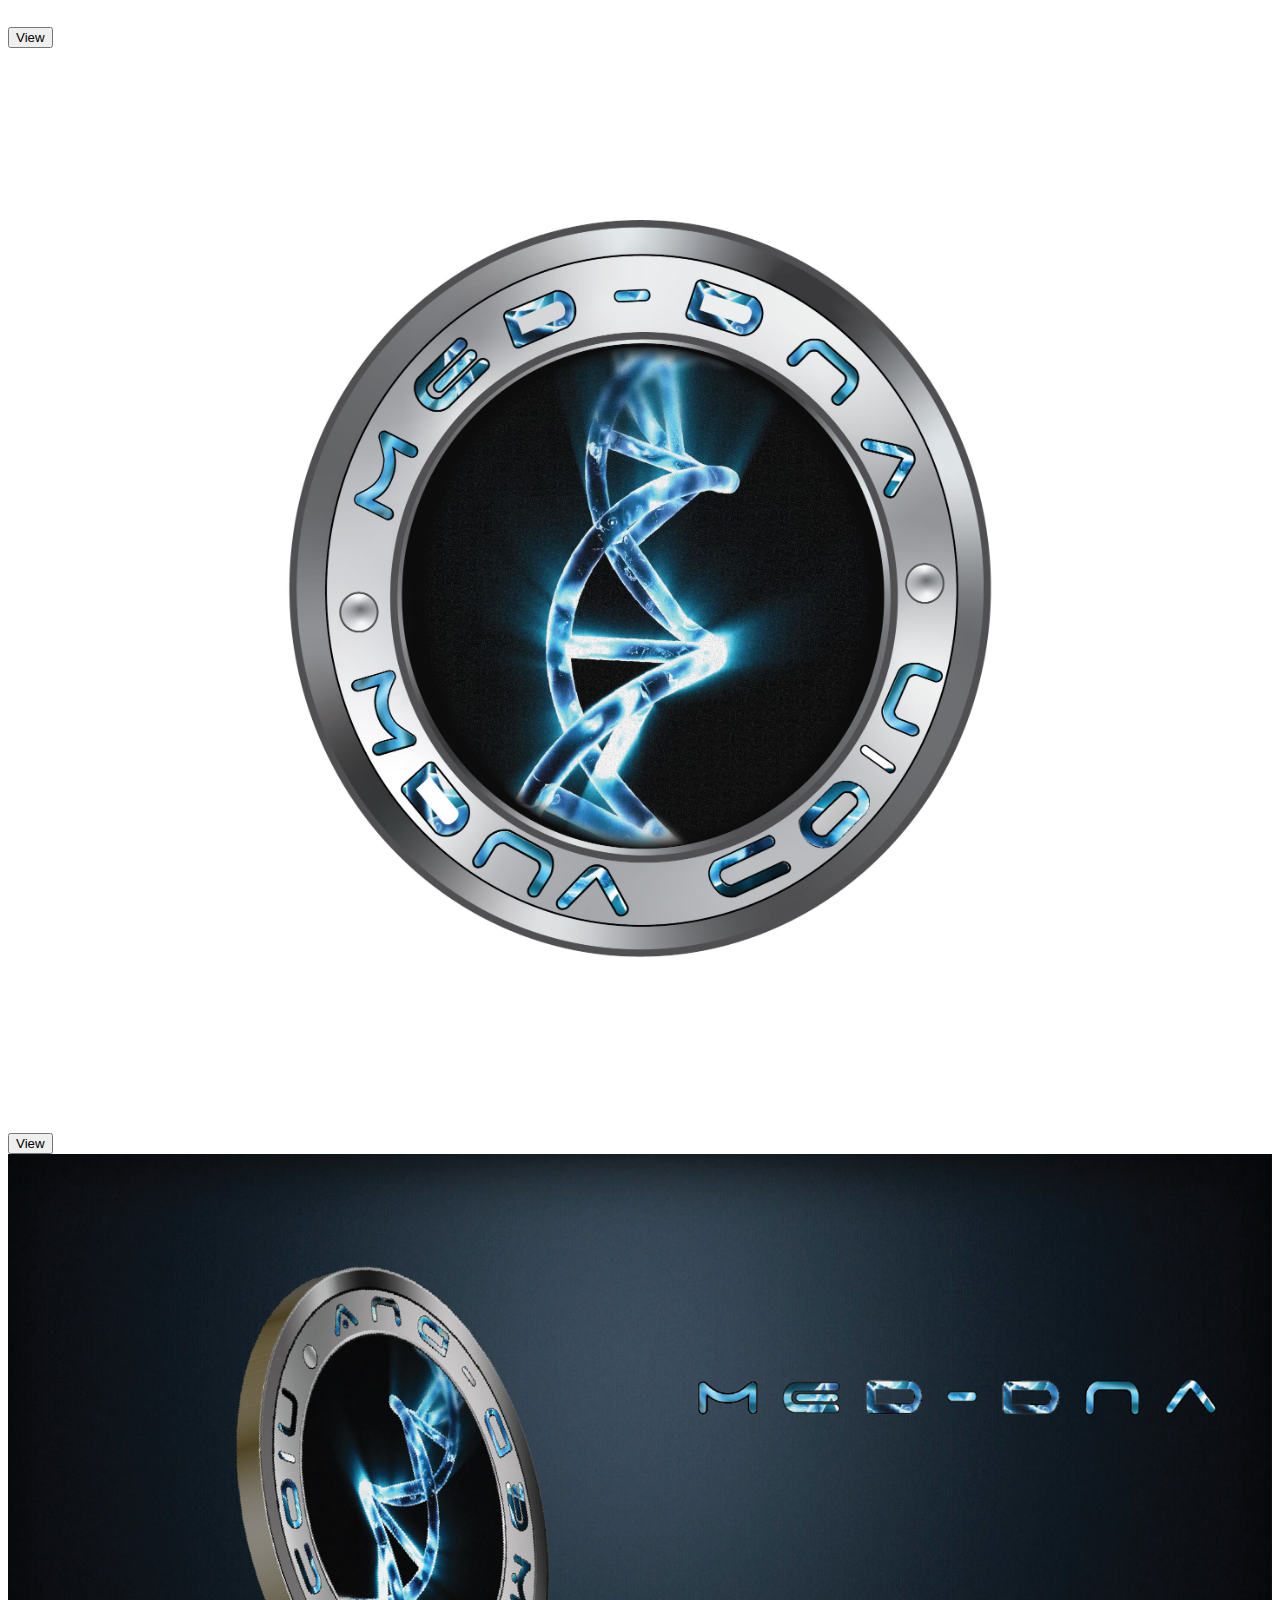
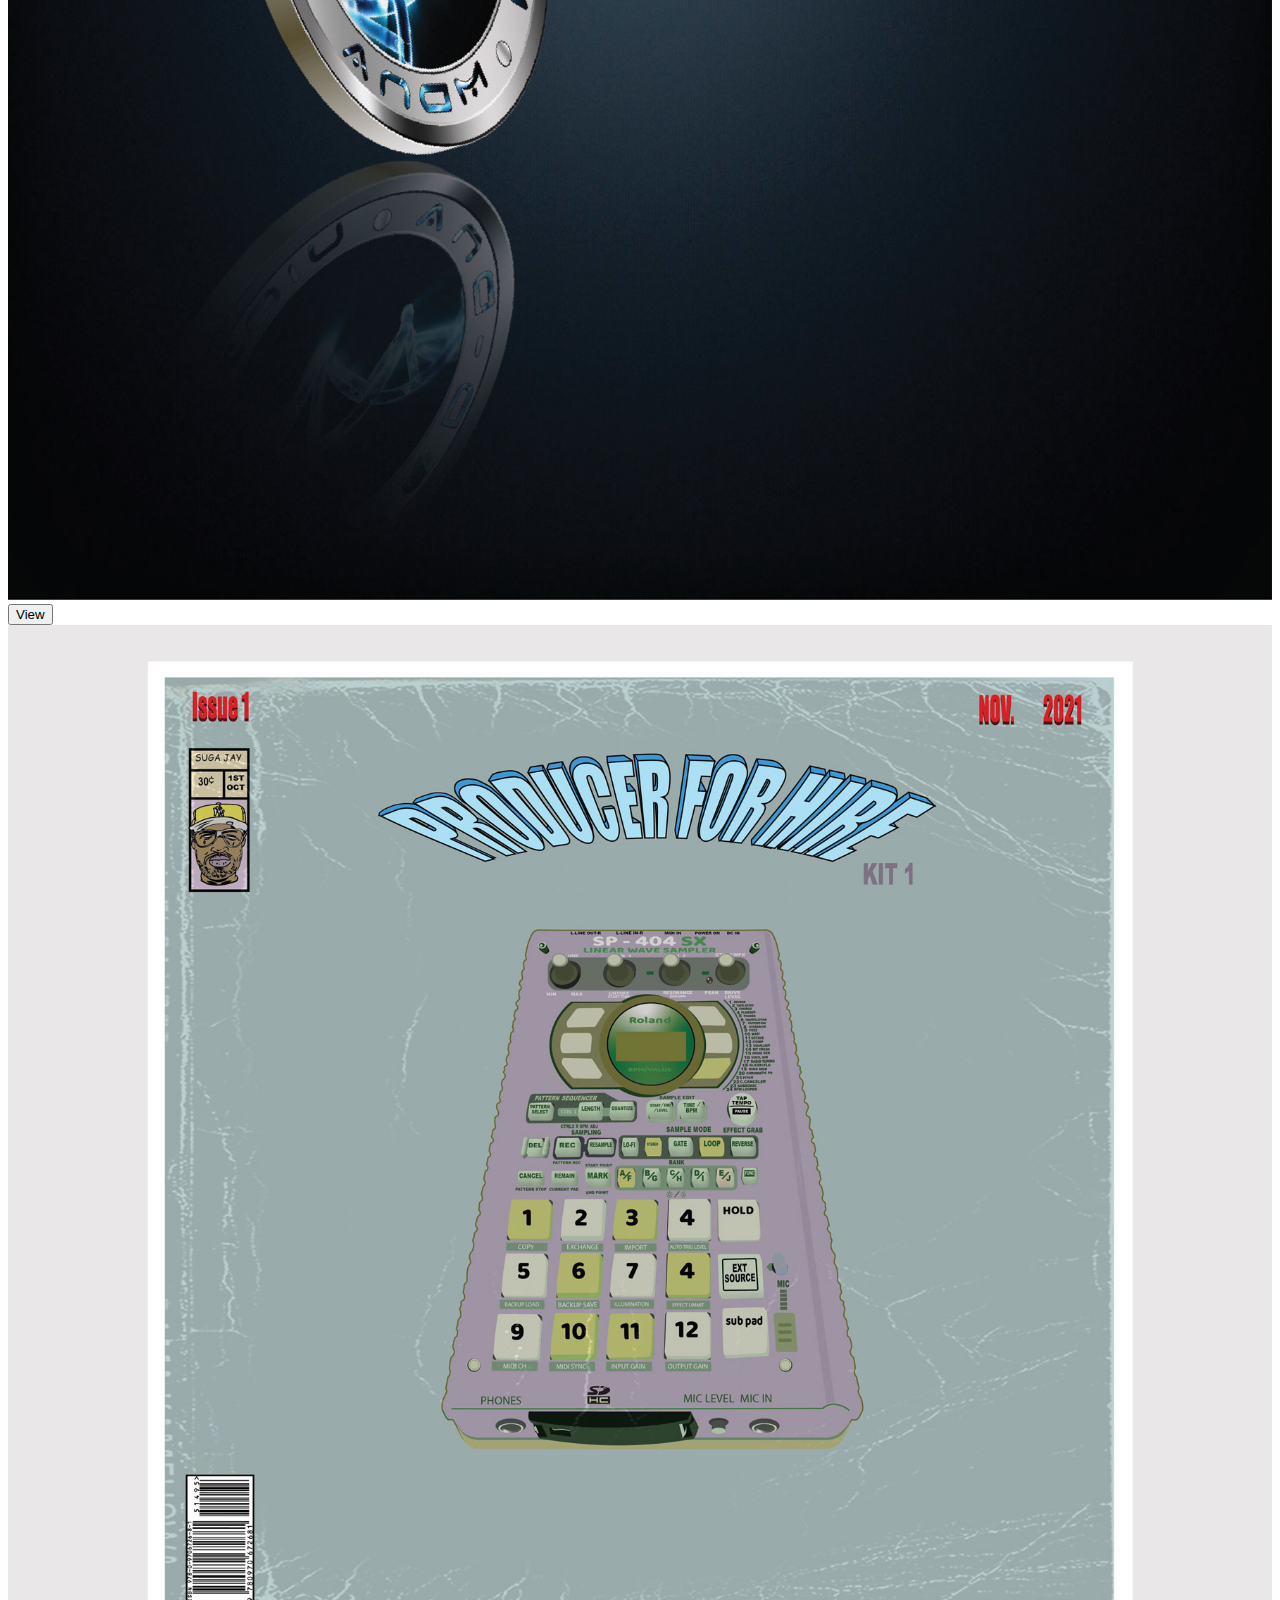
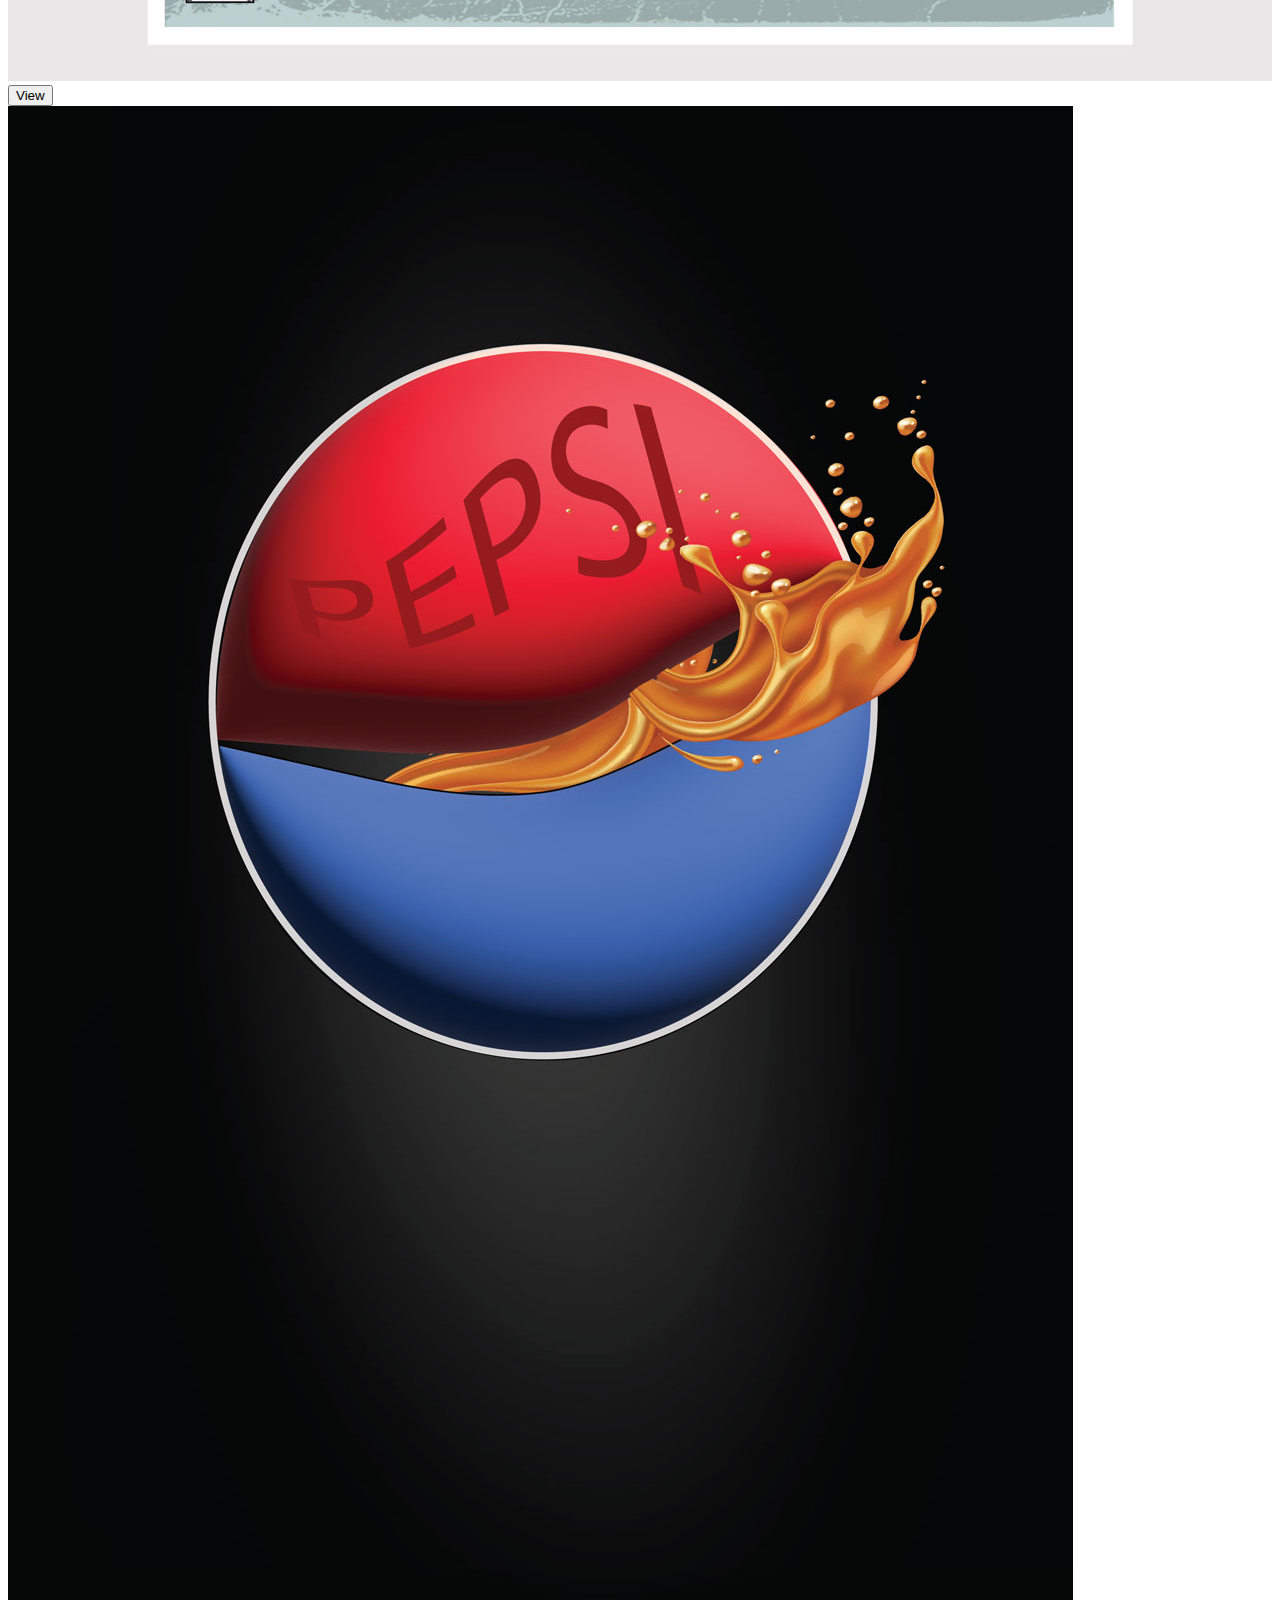
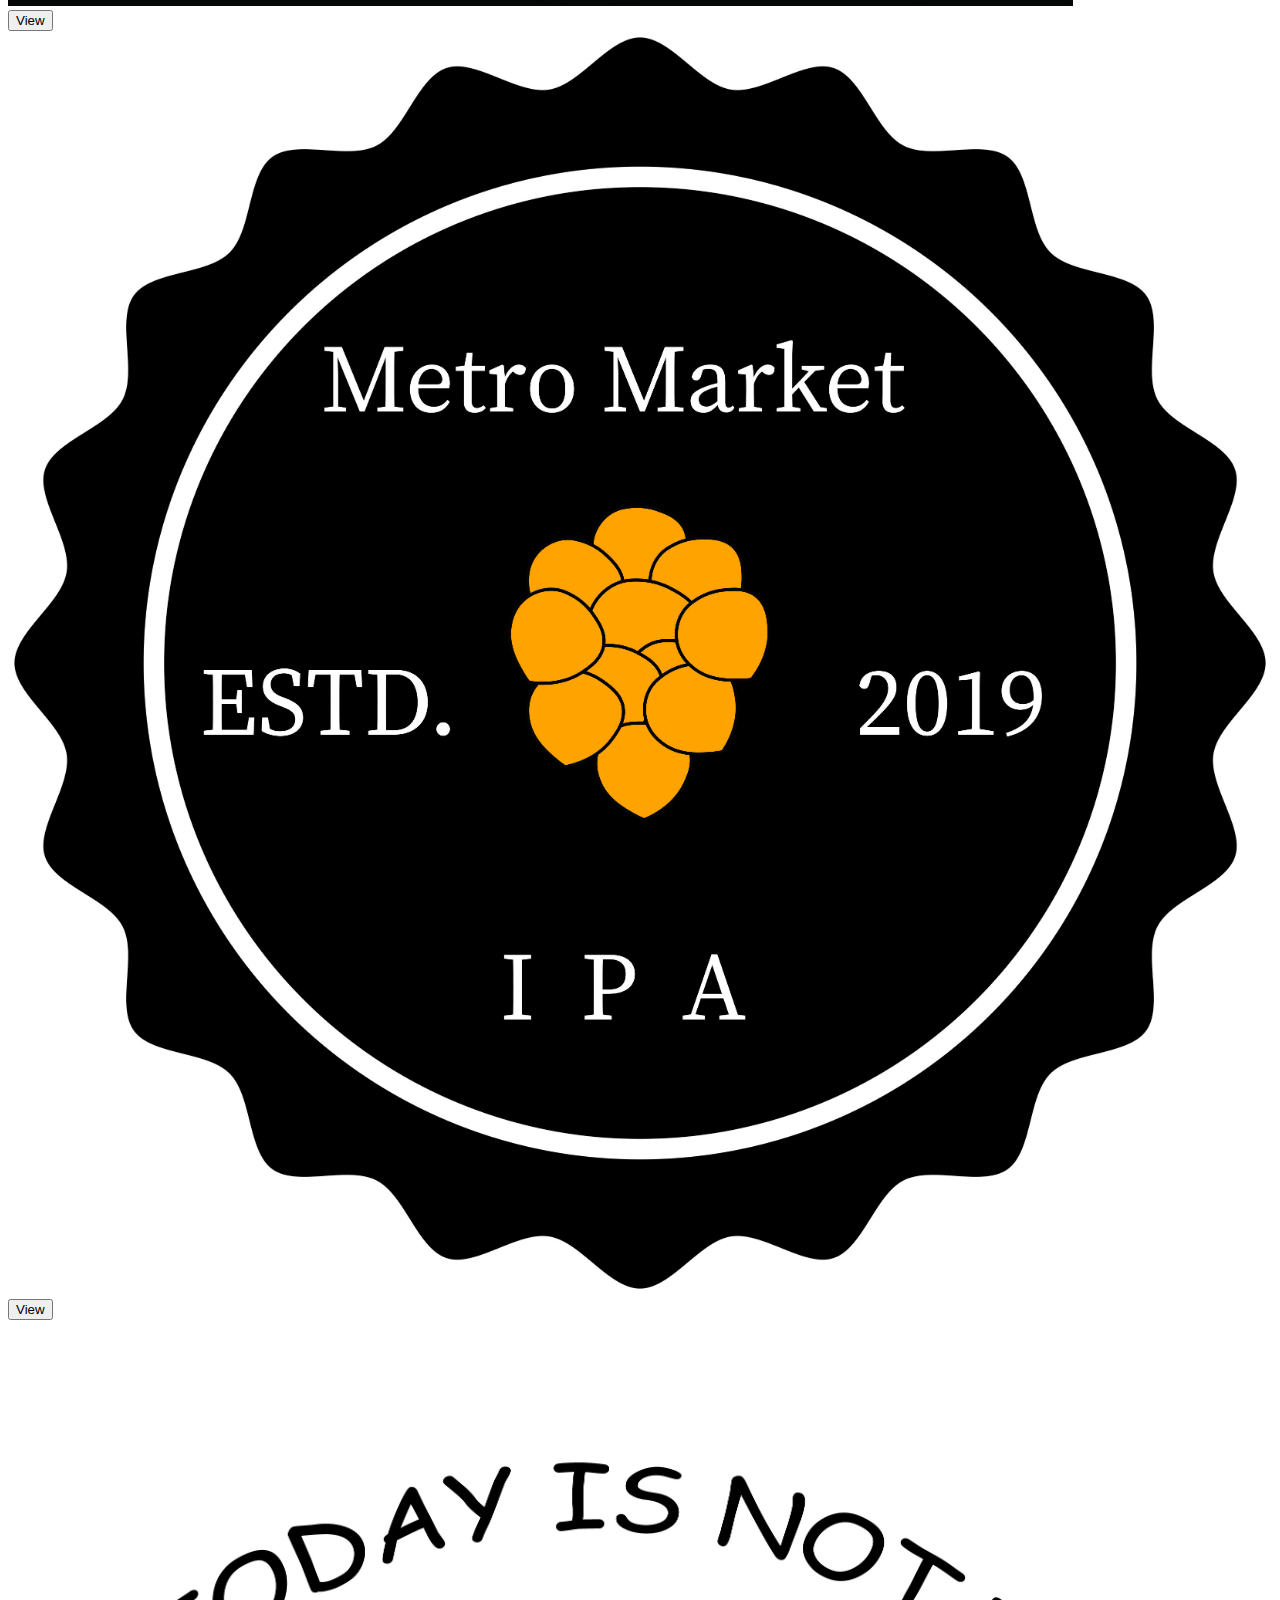
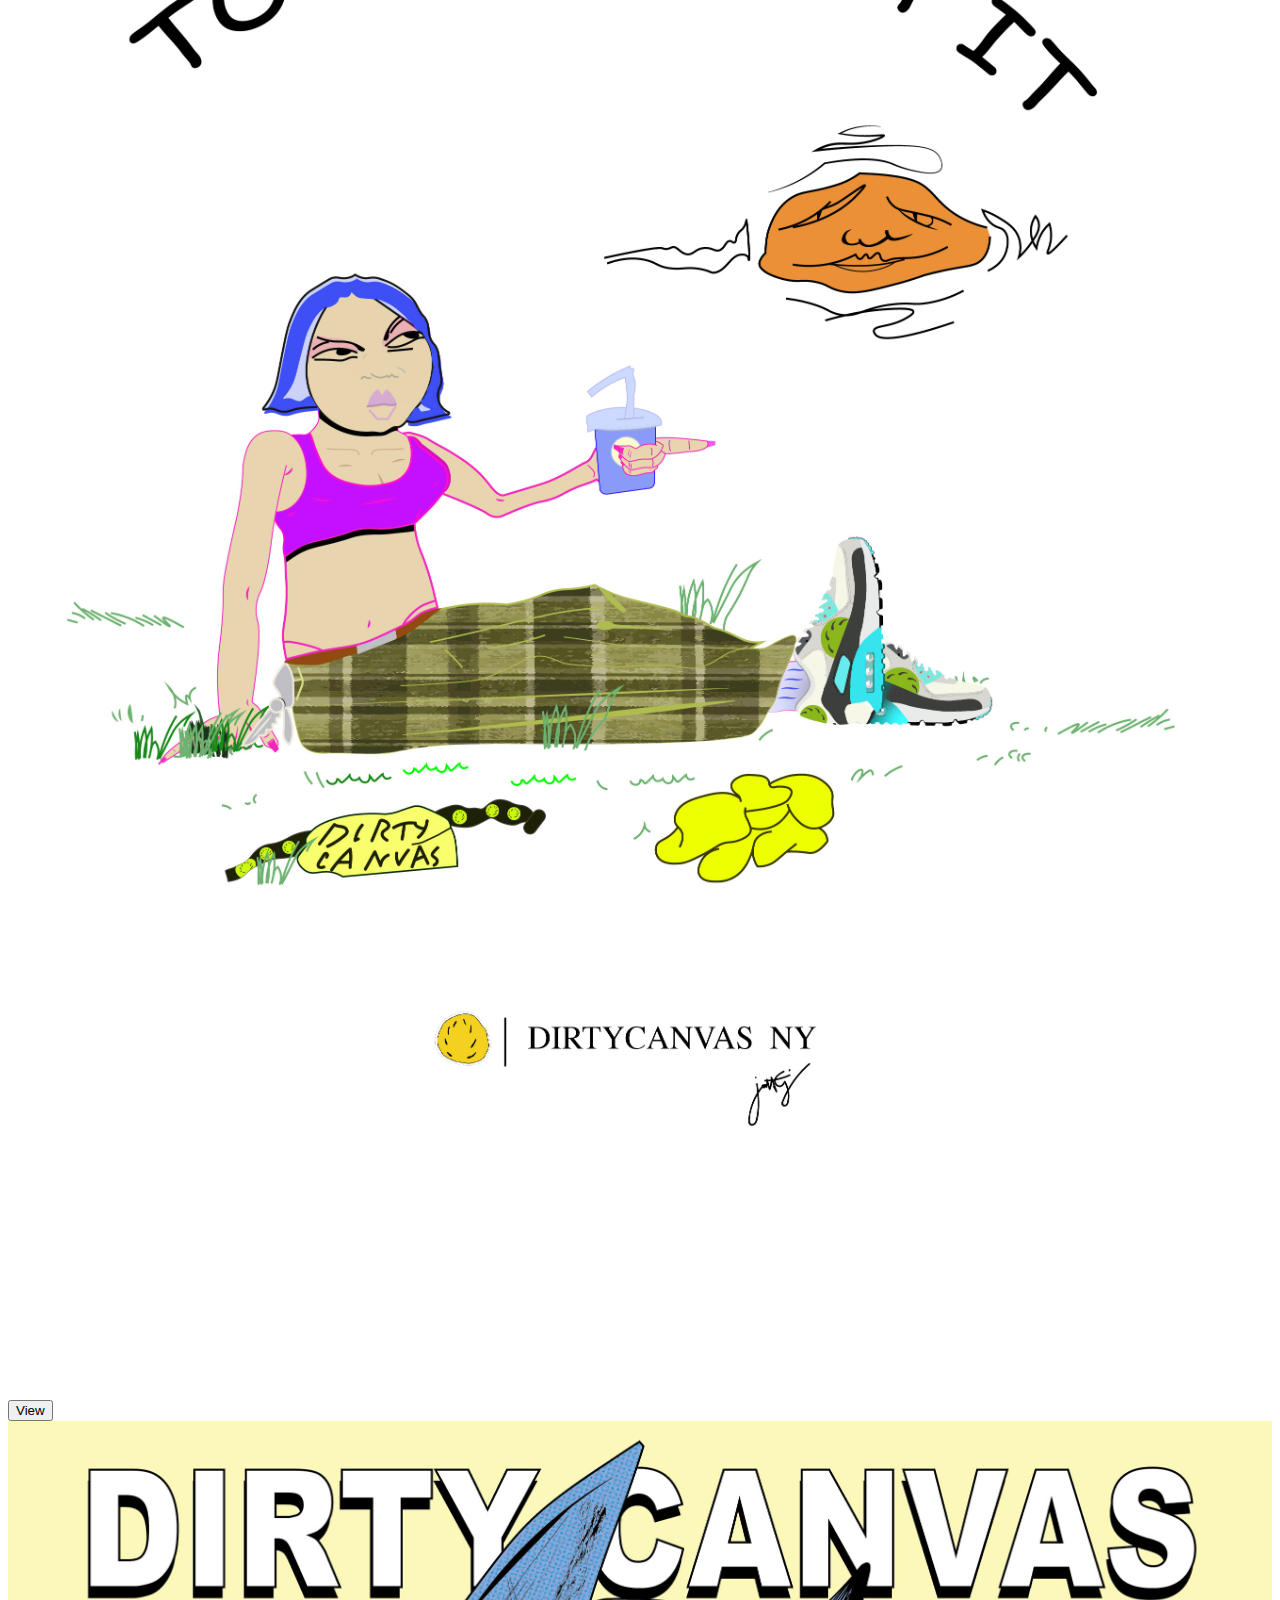
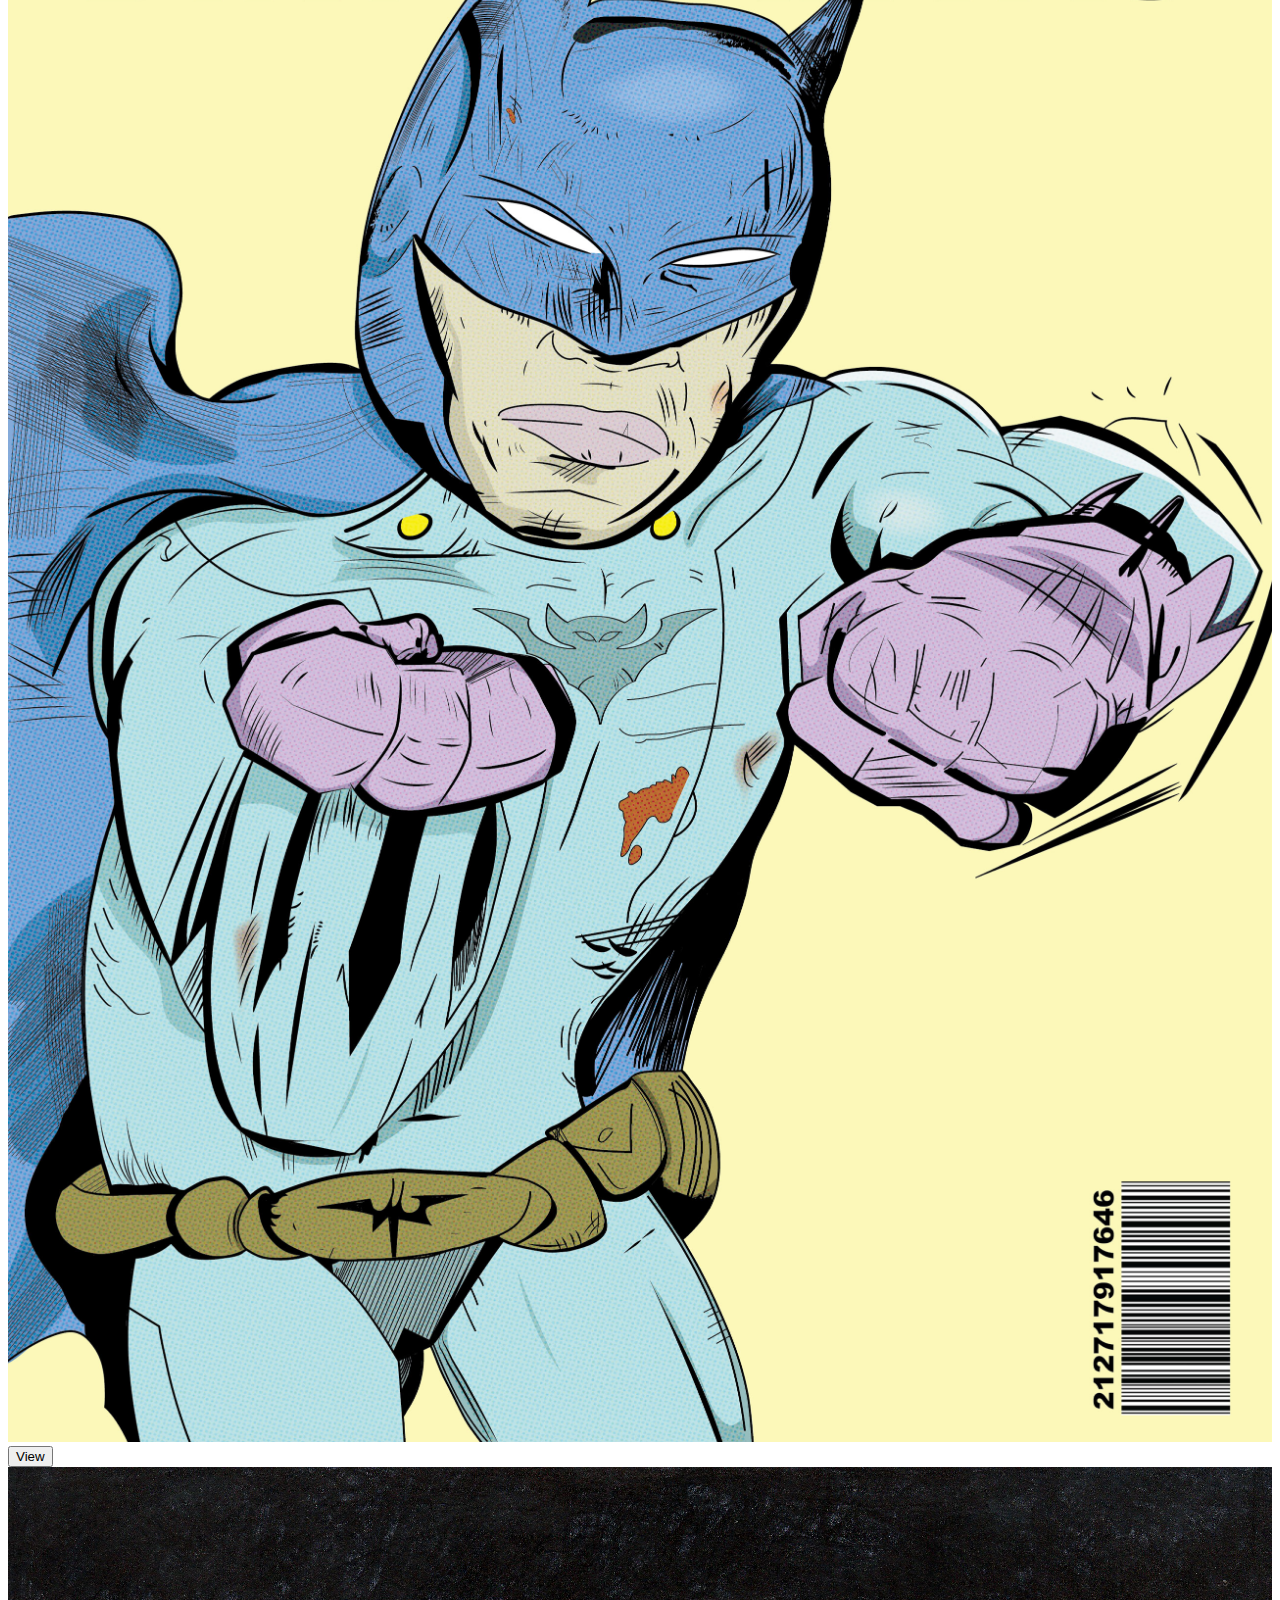
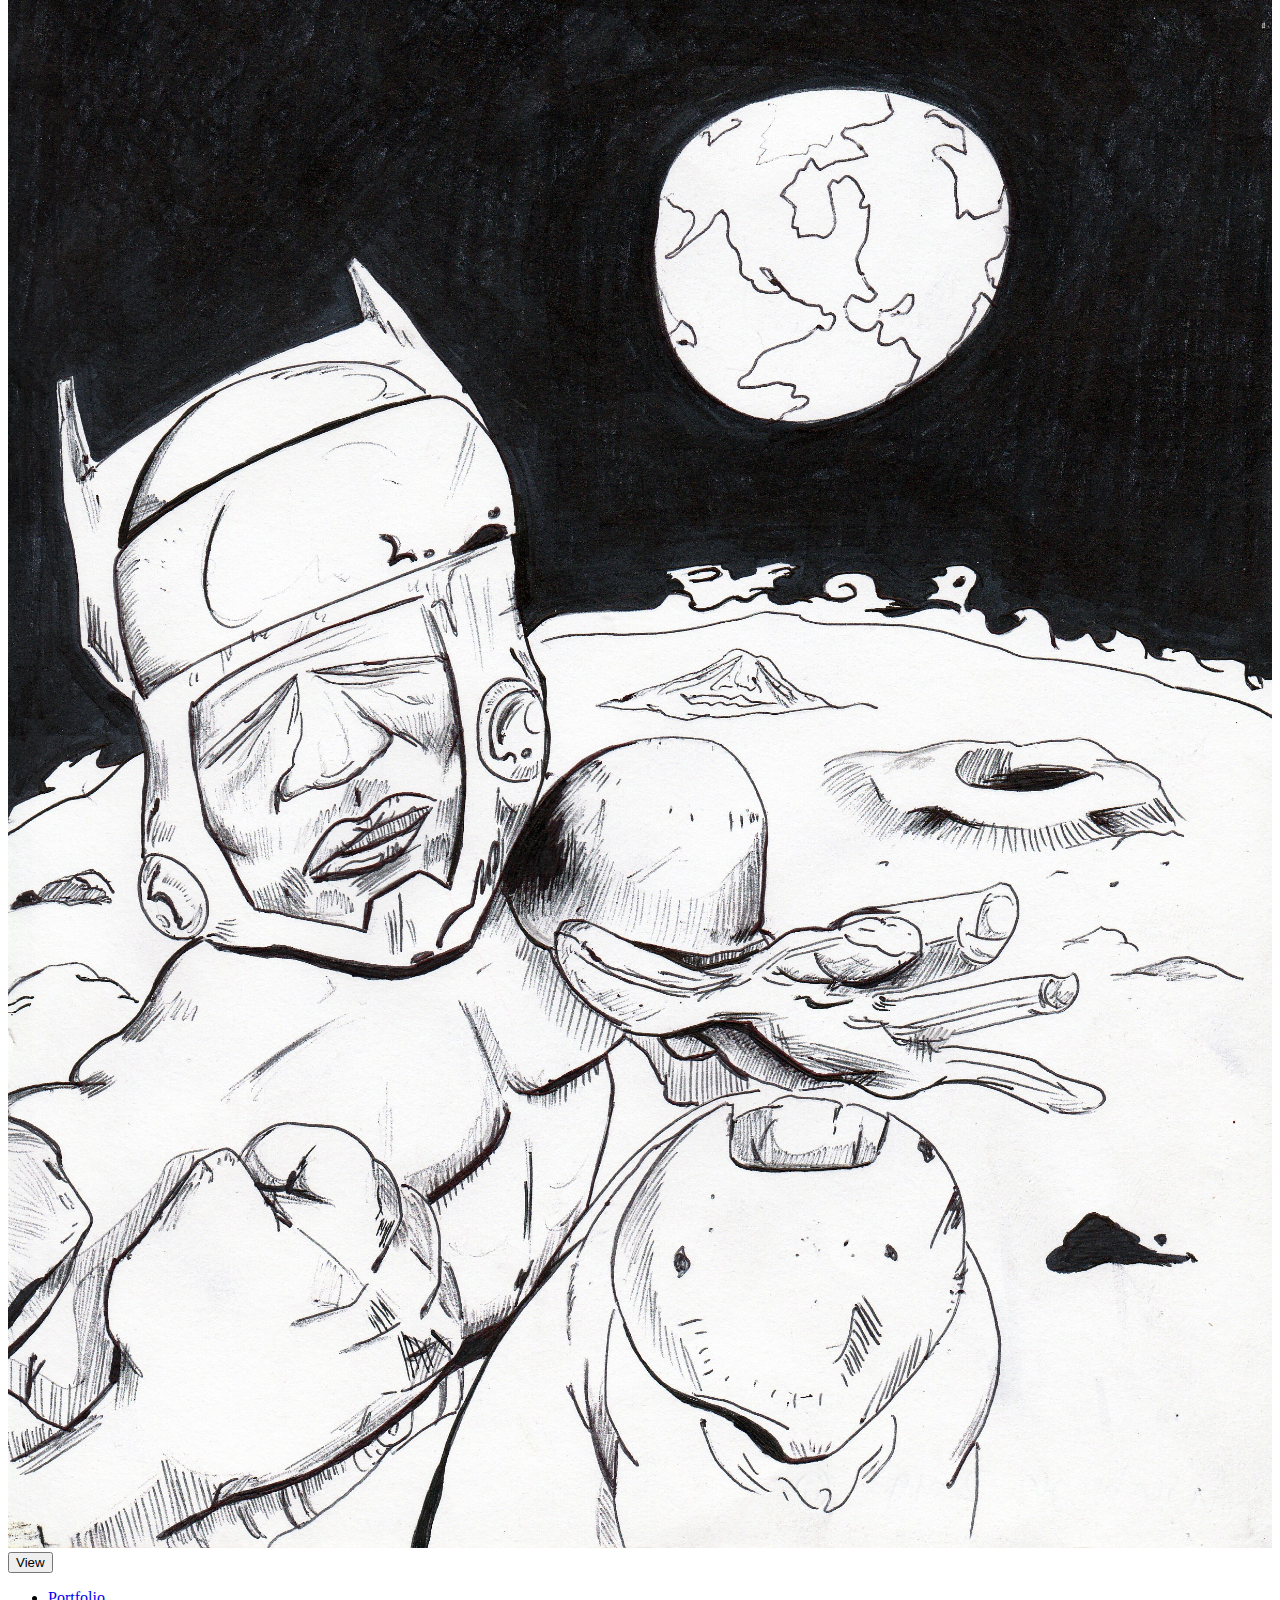
<file: about.html>
<!DOCTYPE html>
<html lang="en">
<head>
    <meta charset="UTF-8">
    <meta http-equiv="X-UA-Compatible" content="IE=edge">
    <meta name="viewport" content="width=device-width, initial-scale=1.0">
    <title>Jarrett Eisenberger</title>
    <link href="https://cdn.jsdelivr.net/npm/bootstrap@5.3.0-alpha1/dist/css/bootstrap.min.css" rel="stylesheet" integrity="sha384-GLhlTQ8iRABdZLl6O3oVMWSktQOp6b7In1Zl3/Jr59b6EGGoI1aFkw7cmDA6j6gD" crossorigin="anonymous">
    <link rel="stylesheet" href="/css/style.css">
</head>
<body>
  <div class="container">
      <header class="d-flex flex-wrap justify-content-center py-3 mb-4 border-bottom">
        <a href="/" class="d-flex align-items-center mb-3 mb-md-0 me-md-auto text-dark text-decoration-none">
          <svg class="bi me-2" width="40" height="32"><use xlink:href="#bootstrap"></use></svg>
          <span class="fs-4">Jarrett Eisenberger</span>
        </a>
        <ul class="nav nav-pills"> 
          <li class="nav-item"><a href="#work" class="nav-link">Work</a></li>
          <li class="nav-item"><a href="#about" class="nav-link">About</a></li>
          <li class="nav-item"><a href="/portfolio.html" class="nav-link" aria-current="page">FAQs</a></li>
          <li class="nav-item"><a href="#" class="nav-link">Contact</a></li>
          <li class="nav-item"><a href="#" class="nav-link"></a></li>
        </ul>
      </header>
      <div id="work" class="row row-cols-1 row-cols-sm-2 row-cols-md-3 g-3">
        <div class="col">
            <div class="card shadow-sm">
                <a id="view_font" href="/imagine.html" class="nav-link">
                    <img src="/img/lowtopbootsneakressntls_.jpg">
                    <div class="card-body">

                        <div class="d-flex justify-content-between align-items-center">
                            <div class="card-title">
                                Custom Sneaker Design
                            </div>
                            <div class="card-desc">
                                FIT x Yellow Brick Program 2021
                            </div>
                        </div>
                    </div> 
                </a>
            </div>
        </div>
        <div class="col">
            <div class="card shadow-sm">
                <a id="view_font" href="/imagine.html" class="nav-link">
                    <img src="/img/creating_asneaker-sneakeressntls-.jpg">
                    <div class="card-body">

                        <div class="d-flex justify-content-between align-items-center">
                            <div class="card-title">
                                Custom Sneaker Design
                            </div>
                            <div class="card-desc">
                                FIT x Yellow Brick Program 2021
                            </div>
                        </div>
                    </div> 
                </a>
            </div>
        </div>
        <div class="col">
            <div class="card shadow-sm">
                <a id="view_font" href="/imagine.html" class="nav-link">
                    <img src="/img/sneaker-layout_.jpg">
                    <div class="card-body">

                        <div class="d-flex justify-content-between align-items-center">
                            <div class="btn-group">
                                <button type="button" class="btn btn-sm btn-outline-secondary">
                                    View</button>
                            </div>
                        </div>
                    </div>
                </a>
            </div>
        </div>
        <div class="col">
            <div class="card shadow-sm">
                <a id="view_font" href="/imagine.html" class="nav-link">
                    <img src="/img/sneakeressentials_assgnmt_.jpg">
                    <div class="card-body">

                        <div class="d-flex justify-content-between align-items-center">
                            <div class="btn-group">
                                <button type="button" class="btn btn-sm btn-outline-secondary">
                                    View</button>
                                </div>
                            </div>
                        </div>
                    </a>
                </div>
            </div>
            <div class="col">
                <div class="card shadow-sm">
                    <a id="view_font" href="/imagine.html" class="nav-link">
                        <img src="/img/meddnalogo_.jpg">
                        <div class="card-body">
    
                            <div class="d-flex justify-content-between align-items-center">
                                <div class="btn-group">
                                    <button type="button" class="btn btn-sm btn-outline-secondary">
                                        View</button>
                                    </div>
                                </div>
                            </div>
                        </a>
                    </div>
                </div>
                <div class="col">
                    <div class="card shadow-sm">
                        <a id="view_font" href="/imagine.html" class="nav-link">
                            <img src="/img/meddnabluefundcap_.jpg"> 
                            <div class="card-body">
        
                                <div class="d-flex justify-content-between align-items-center">
                                    <div class="btn-group">
                                        <button type="button" class="btn btn-sm btn-outline-secondary">
                                            View</button>
                                        </div>
                                    </div>
                                </div>
                            </a>
                        </div>
                    </div>
                    <div class="col">
                        <div class="card shadow-sm">
                            <a id="view_font" href="/imagine.html" class="nav-link">
                                <img src="/img/producer_forhire_.jpg">
                                <div class="card-body">
            
                                    <div class="d-flex justify-content-between align-items-center">
                                        <div class="btn-group">
                                            <button type="button" class="btn btn-sm btn-outline-secondary">
                                                View</button>
                                            </div>
                                        </div>
                                    </div>
                                </a>
                            </div>
                        </div>
                        <div class="col">
                            <div class="card shadow-sm">
                                <a id="view_font" href="/imagine.html" class="nav-link">
                                    <img src="/img/pepsi-logo-redesign-.jpg"> 
                                    <div class="card-body">
                
                                        <div class="d-flex justify-content-between align-items-center">
                                            <div class="btn-group">
                                                <button type="button" class="btn btn-sm btn-outline-secondary">
                                                    View</button>
                                                </div>
                                            </div>
                                        </div>
                                    </a>
                                </div>
                            </div>
                            <div class="col">
                                <div class="card shadow-sm">
                                    <a id="view_font" href="/imagine.html" class="nav-link">
                                        <img src="/img/beercap-logo-.jpg">
                                        <div class="card-body">
                    
                                            <div class="d-flex justify-content-between align-items-center">
                                                <div class="btn-group">
                                                    <button type="button" class="btn btn-sm btn-outline-secondary">
                                                        View</button>
                                                    </div>
                                                </div>
                                            </div>
                                        </a>
                                    </div>
                                </div>
                                <div class="col">
                                    <div class="card shadow-sm">
                                        <a id="view_font" href="/imagine.html" class="nav-link">
                                            <img src="/img/today_isnotit-.jpg">
                                            <div class="card-body">
                        
                                                <div class="d-flex justify-content-between align-items-center">
                                                    <div class="btn-group">
                                                        <button type="button" class="btn btn-sm btn-outline-secondary">
                                                            View</button>
                                                        </div>
                                                    </div>
                                                </div>
                                            </a>
                                        </div>
                                    </div>
                                    <div class="col">
                                        <div class="card shadow-sm">
                                            <a id="view_font" href="/imagine.html" class="nav-link">
                                                <img src="/img/batman_dcanvas_1_.jpg">
                                                <div class="card-body">
                            
                                                    <div class="d-flex justify-content-between align-items-center">
                                                        <div class="btn-group">
                                                            <button type="button" class="btn btn-sm btn-outline-secondary">
                                                                View</button>
                                                            </div>
                                                        </div>
                                                    </div>
                                                </a>
                                            </div>
                                        </div>
                                        <div class="col">
                                            <div class="card shadow-sm">
                                                <a id="view_font" href="/imagine.html" class="nav-link">
                                                    <img src="/img/megaman_vil_.jpg"> 
                                                    <div class="card-body">
                                
                                                        <div class="d-flex justify-content-between align-items-center">
                                                            <div class="btn-group">
                                                                <button type="button" class="btn btn-sm btn-outline-secondary">
                                                                    View</button>
                                                                </div>
                                                            </div>
                                                        </div>
                                                    </a>
                                                </div>
                                            </div>
        


    </div>
    <div id="about"></div>
      <footer class="py-3 my-4">
        <ul class="nav justify-content-center border-bottom pb-3 mb-3">
          <li class="nav-item"><a href="#" class="nav-link px-2 text-muted">Portfolio</a></li>
          <li class="nav-item"><a href="#" class="nav-link px-2 text-muted">Features</a></li>
          <li class="nav-item"><a href="#" class="nav-link px-2 text-muted">Pricing</a></li>
          <li class="nav-item"><a href="#" class="nav-link px-2 text-muted">FAQs</a></li>
          <li class="nav-item"><a href="#" class="nav-link px-2 text-muted">About</a></li>
        </ul>
        <p class="text-center text-muted">© 2023 Company, Inc</p>
      </footer>
    </div>
    <!-- <h1>Jarrett Eisenberger</h1>
    <h2>bigguy</h2>
    <p>this is a paragraph</p>
    <u>this is underline</u> <br>
    <b>Dirtycanvas</b> --> 
    <!-- <button type="button" class="btn btn-primary">contact</button> -->
    <script src="https://cdn.jsdelivr.net/npm/bootstrap@5.3.0-alpha1/dist/js/bootstrap.bundle.min.js" integrity="sha384-w76AqPfDkMBDXo30jS1Sgez6pr3x5MlQ1ZAGC+nuZB+EYdgRZgiwxhTBTkF7CXvN" crossorigin="anonymous"></script>
  </body>
</body>
</html>
</file>
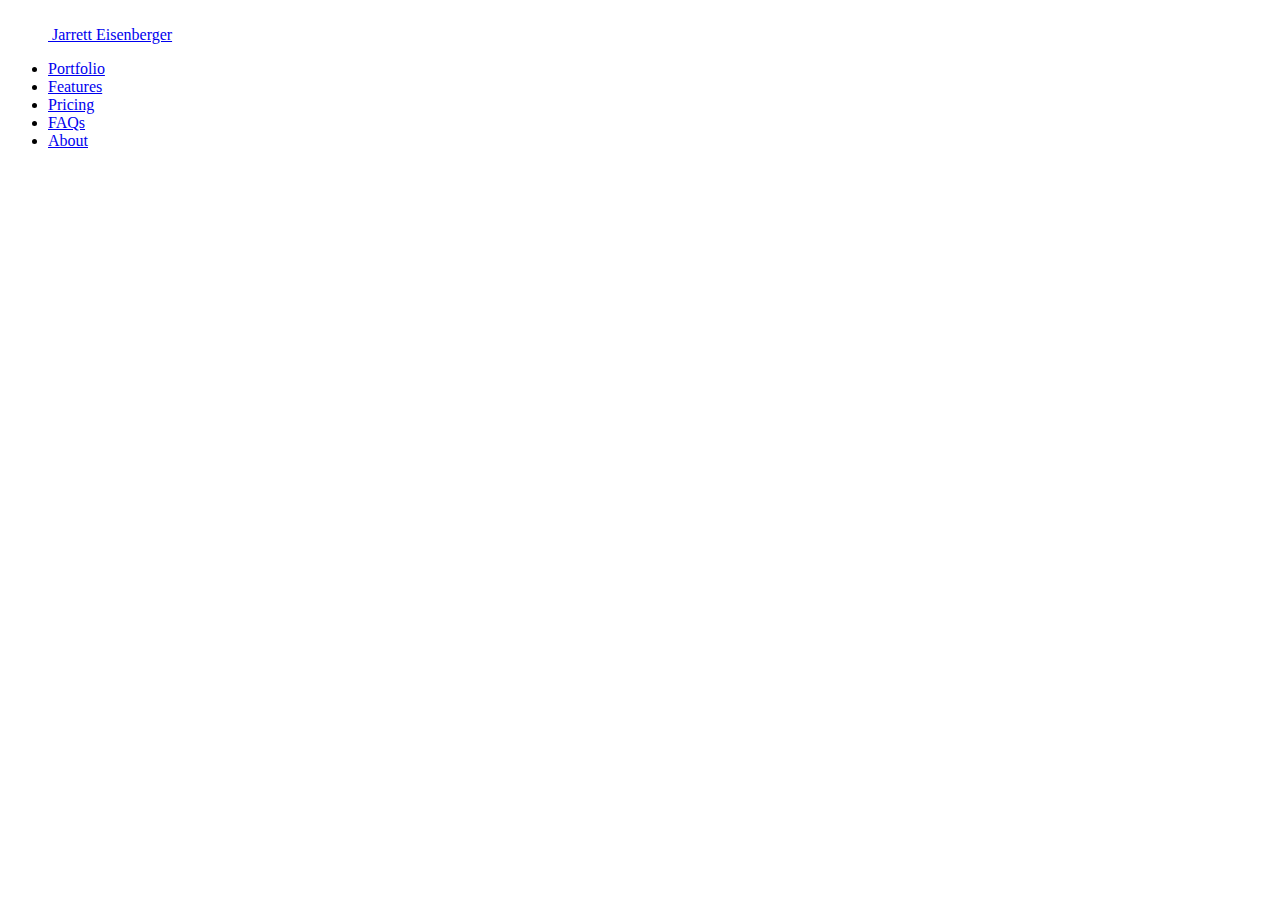
<file: portfolio.html>
<!DOCTYPE html>
<html lang="en">
<head>
    <meta charset="UTF-8">
    <meta http-equiv="X-UA-Compatible" content="IE=edge">
    <meta name="viewport" content="width=device-width, initial-scale=1.0">
    <title>Jarrett Eisenberger | Portfolio</title>
    <link href="https://cdn.jsdelivr.net/npm/bootstrap@5.3.0-alpha1/dist/css/bootstrap.min.css" rel="stylesheet" integrity="sha384-GLhlTQ8iRABdZLl6O3oVMWSktQOp6b7In1Zl3/Jr59b6EGGoI1aFkw7cmDA6j6gD" crossorigin="anonymous">
</head>
<body>
    <div class="container">
        <header class="d-flex flex-wrap justify-content-center py-3 mb-4 border-bottom">
          <a href="/" class="d-flex align-items-center mb-3 mb-md-0 me-md-auto text-dark text-decoration-none">
            <svg class="bi me-2" width="40" height="32"><use xlink:href="#bootstrap"></use></svg>
            <span class="fs-4">Jarrett Eisenberger</span>
          </a>
    
          <ul class="nav nav-pills">
            <li class="nav-item"><a href="/portfolio.html" class="nav-link active" aria-current="page">Portfolio</a></li>
            <li class="nav-item"><a href="#" class="nav-link">Features</a></li>
            <li class="nav-item"><a href="#" class="nav-link">Pricing</a></li>
            <li class="nav-item"><a href="#" class="nav-link">FAQs</a></li>
            <li class="nav-item"><a href="#" class="nav-link">About</a></li>
          </ul>
        </header>
      </div>
    <!-- <h1>Jarrett Eisenberger</h1>
    <h2>bigguy</h2>
    <p>this is a paragraph</p>
    <u>this is underline</u> <br>
    <b>Dirtycanvas</b> --> 
    <!-- <button type="button" class="btn btn-primary">contact</button> -->
    <script src="https://cdn.jsdelivr.net/npm/bootstrap@5.3.0-alpha1/dist/js/bootstrap.bundle.min.js" integrity="sha384-w76AqPfDkMBDXo30jS1Sgez6pr3x5MlQ1ZAGC+nuZB+EYdgRZgiwxhTBTkF7CXvN" crossorigin="anonymous"></script>
  </body>
</body>
</html>
</file>
<file: css/style.css>
.card img {
    width: auto;
    max-width: 100%;
}

.card-title {
    font-weight: bold;
}

.profile-img__container {
    text-align: center;

}
</file>
